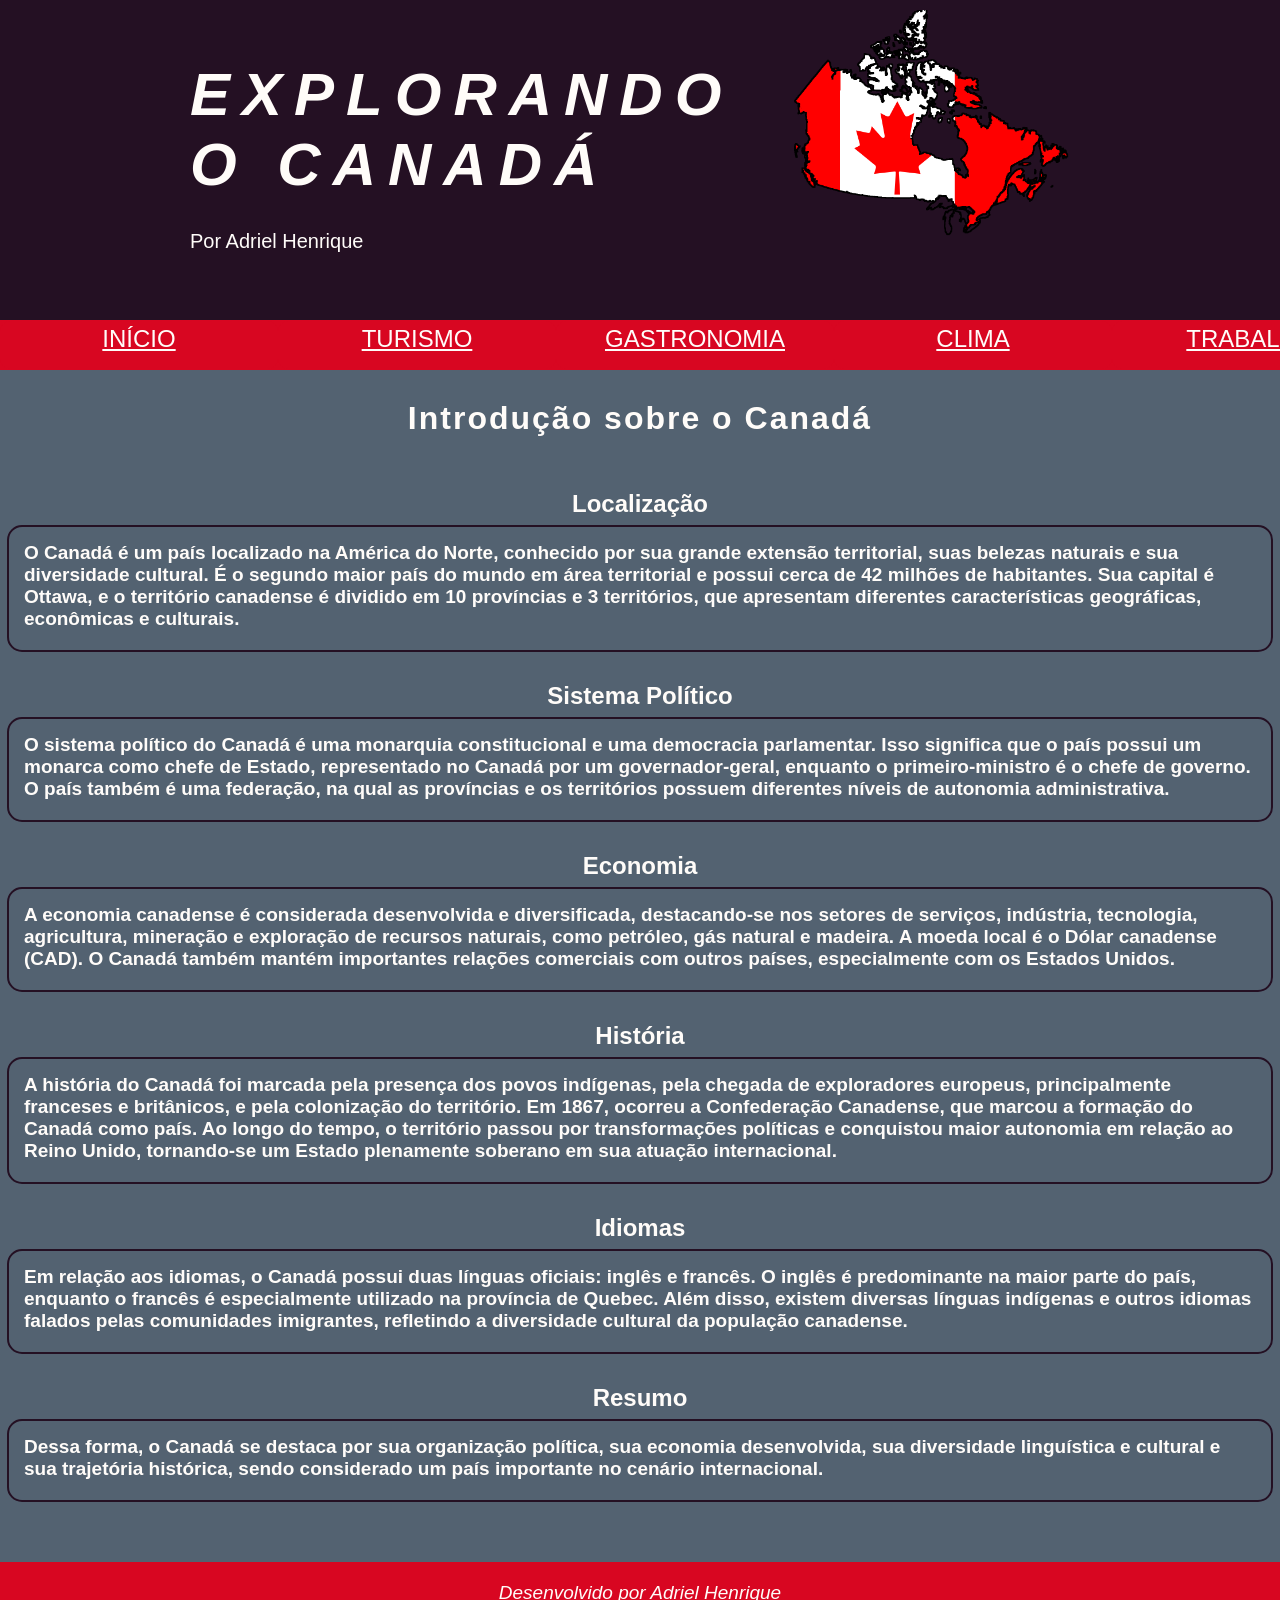
<file: index.html>
<!DOCTYPE html>
<html lang="pt-br">
<head>
    <meta charset="UTF-8">
    <meta http-equiv="X-UA-Compatible" content="IE=edge">
    <meta name="viewport" content="width=device-width, initial-scale=1.0">
    <title>Site do Canadá</title>
    <link rel="stylesheet" href="estilo.css">
</head>
<body>
    <header>
        <div id="topo">
            <h1>Explorando o Canadá</h1>        
            <p>Por Adriel Henrique</p>
            <img src="imagens/Canada_contour-flag.png" alt="Country of Canada" width="280">
            
        </div>     
        <div id="menu">
            <nav>
            <ul>
                <li><a href="index.html">Início</a></li>
                <li><a href="turismo.html">Turismo</a></li>
                <li><a href="gastronomia.html">Gastronomia</a></li>
                <li><a href="clima.html">Clima</a></li>
                <li><a href="trabalho.html">Trabalho</a></li>
            </ul>
            </nav>  
        </div>
    </header>
    <main>
        <h2>Introdução sobre o Canadá</h2>
        <div id="conteudo-home">
            <h3>Localização</h3>
            <div class="textual">
                <p>O Canadá é um país localizado na América do Norte, conhecido por sua grande extensão territorial, suas belezas naturais e sua diversidade cultural. É o segundo maior país do mundo em área territorial e possui cerca de 42 milhões de habitantes. Sua capital é Ottawa, e o território canadense é dividido em 10 províncias e 3 territórios, que apresentam diferentes características geográficas, econômicas e culturais.</p>
            </div>
            <h3>Sistema Político</h3>
            <div class="textual">
                <p>O sistema político do Canadá é uma monarquia constitucional e uma democracia parlamentar. Isso significa que o país possui um monarca como chefe de Estado, representado no Canadá por um governador-geral, enquanto o primeiro-ministro é o chefe de governo. O país também é uma federação, na qual as províncias e os territórios possuem diferentes níveis de autonomia administrativa.</p>
            </div>
            <h3>Economia</h3>
            <div class="textual">
                <p>A economia canadense é considerada desenvolvida e diversificada, destacando-se nos setores de serviços, indústria, tecnologia, agricultura, mineração e exploração de recursos naturais, como petróleo, gás natural e madeira. A moeda local é o Dólar canadense (CAD). O Canadá também mantém importantes relações comerciais com outros países, especialmente com os Estados Unidos.</p>
            </div>
            <h3>História</h3>
            <div class="textual">
                <p>A história do Canadá foi marcada pela presença dos povos indígenas, pela chegada de exploradores europeus, principalmente franceses e britânicos, e pela colonização do território. Em 1867, ocorreu a Confederação Canadense, que marcou a formação do Canadá como país. Ao longo do tempo, o território passou por transformações políticas e conquistou maior autonomia em relação ao Reino Unido, tornando-se um Estado plenamente soberano em sua atuação internacional.</p>
            </div>
            <h3>Idiomas</h3>
            <div class="textual">
                <p>Em relação aos idiomas, o Canadá possui duas línguas oficiais: inglês e francês. O inglês é predominante na maior parte do país, enquanto o francês é especialmente utilizado na província de Quebec. Além disso, existem diversas línguas indígenas e outros idiomas falados pelas comunidades imigrantes, refletindo a diversidade cultural da população canadense.</p>
            </div>
            <h3>Resumo</h3>
            <div class="textual">
                <p>Dessa forma, o Canadá se destaca por sua organização política, sua economia desenvolvida, sua diversidade linguística e cultural e sua trajetória histórica, sendo considerado um país importante no cenário internacional.</p>
            </div>
        </div>               
    </main>
    <footer>
        <p>Desenvolvido por Adriel Henrique</p>
    </footer>     
</body>
</html>
</file>
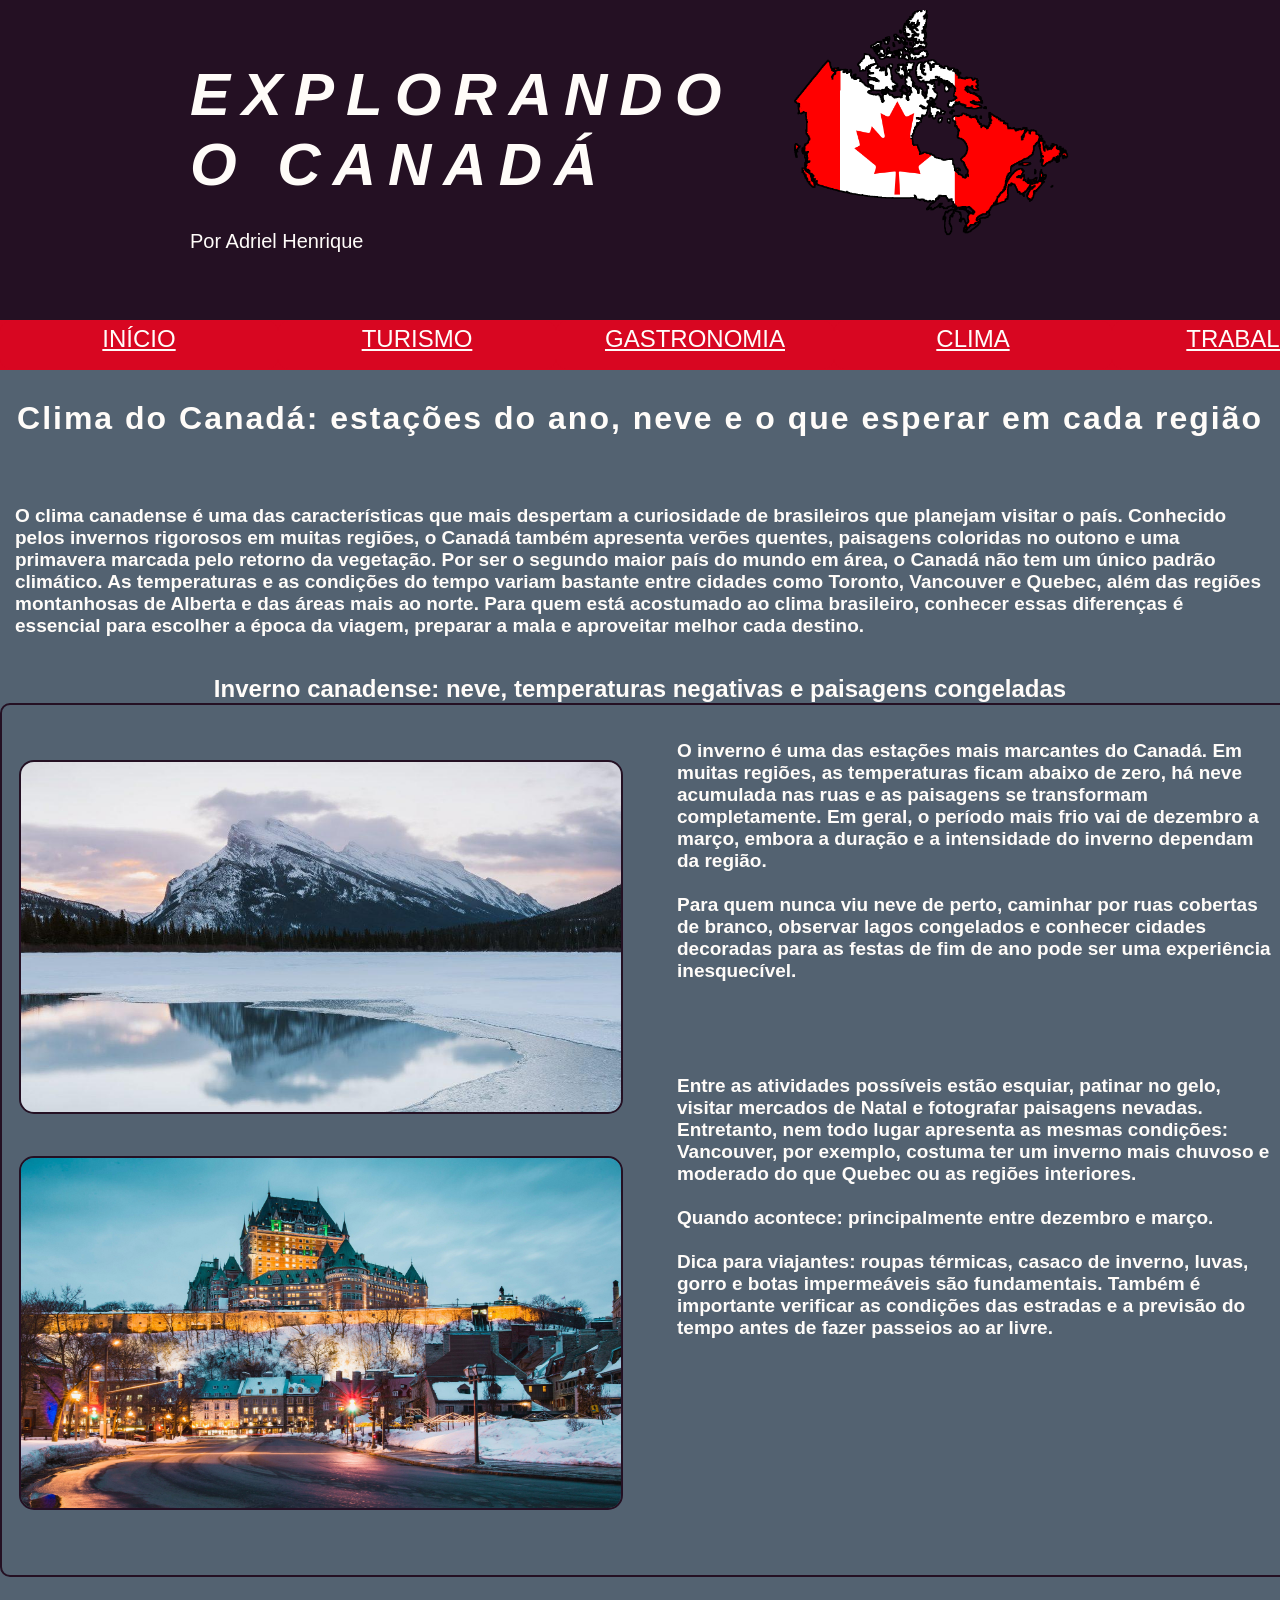
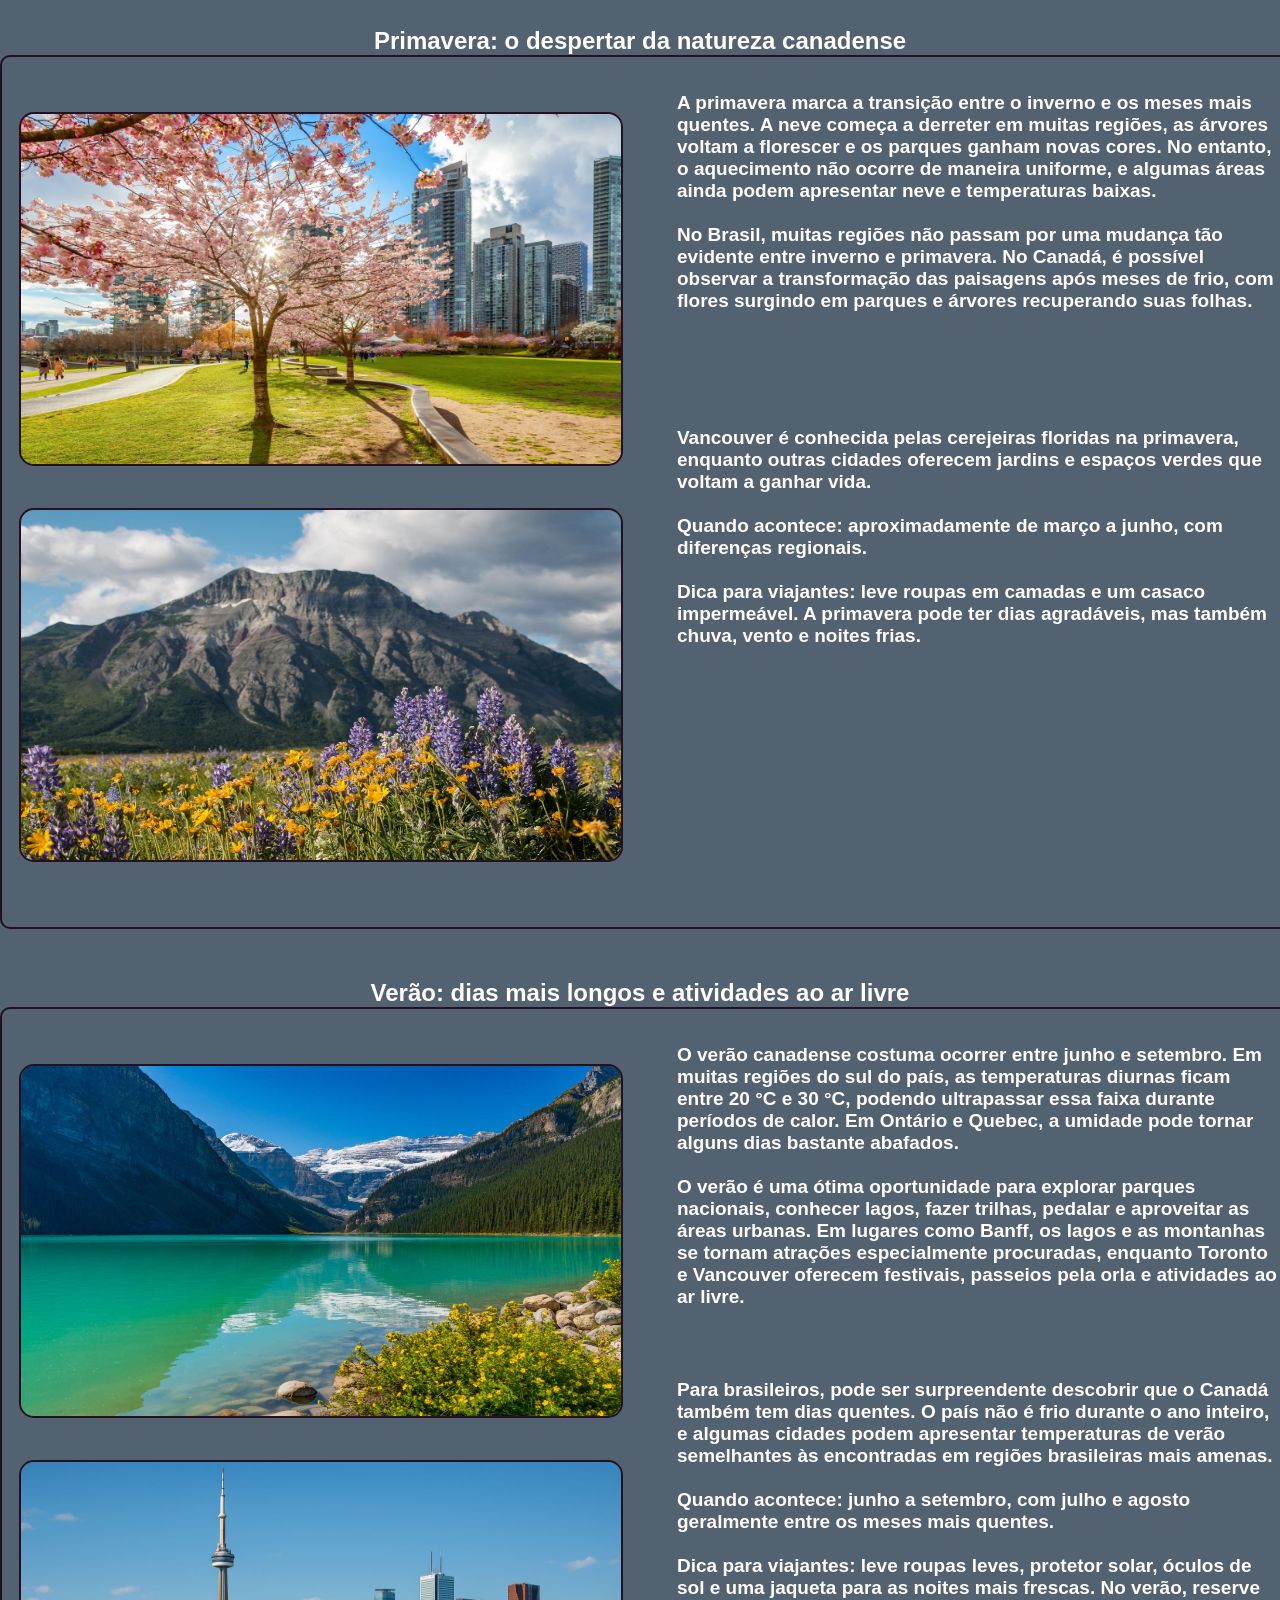
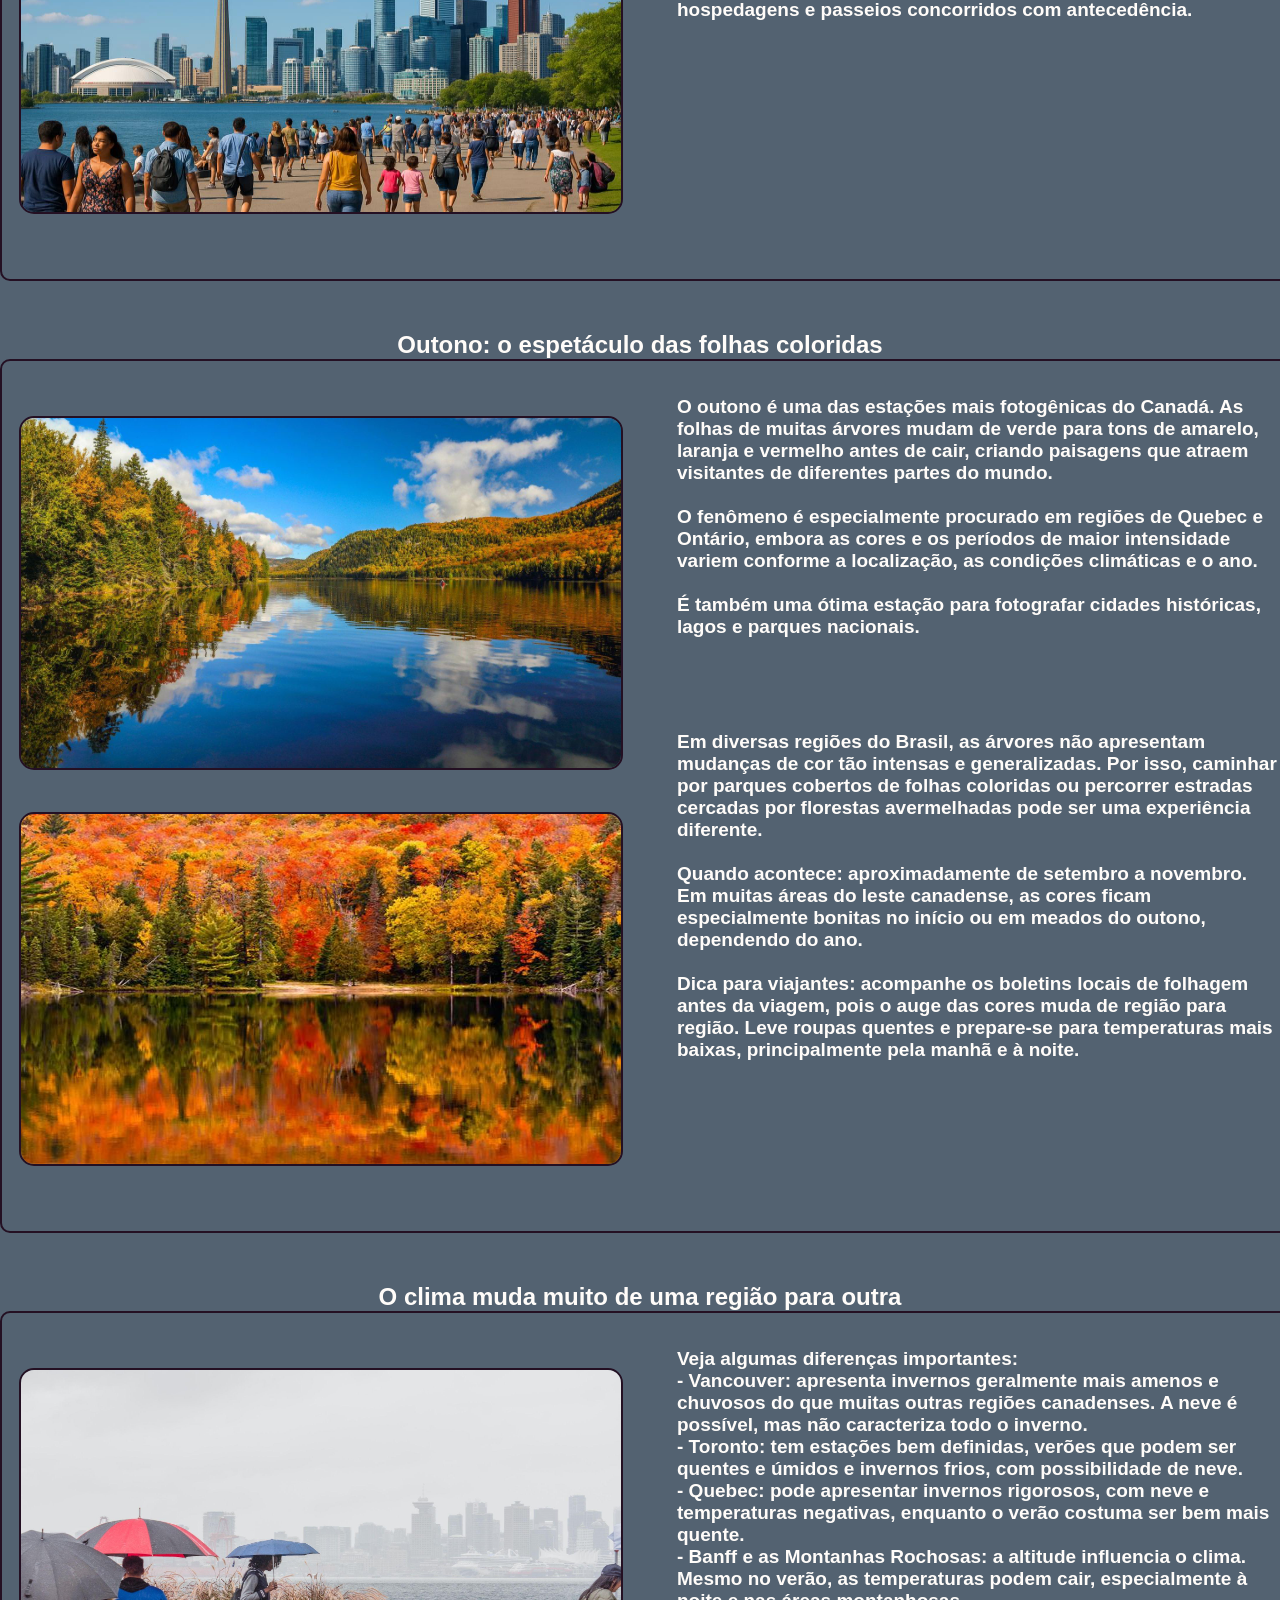
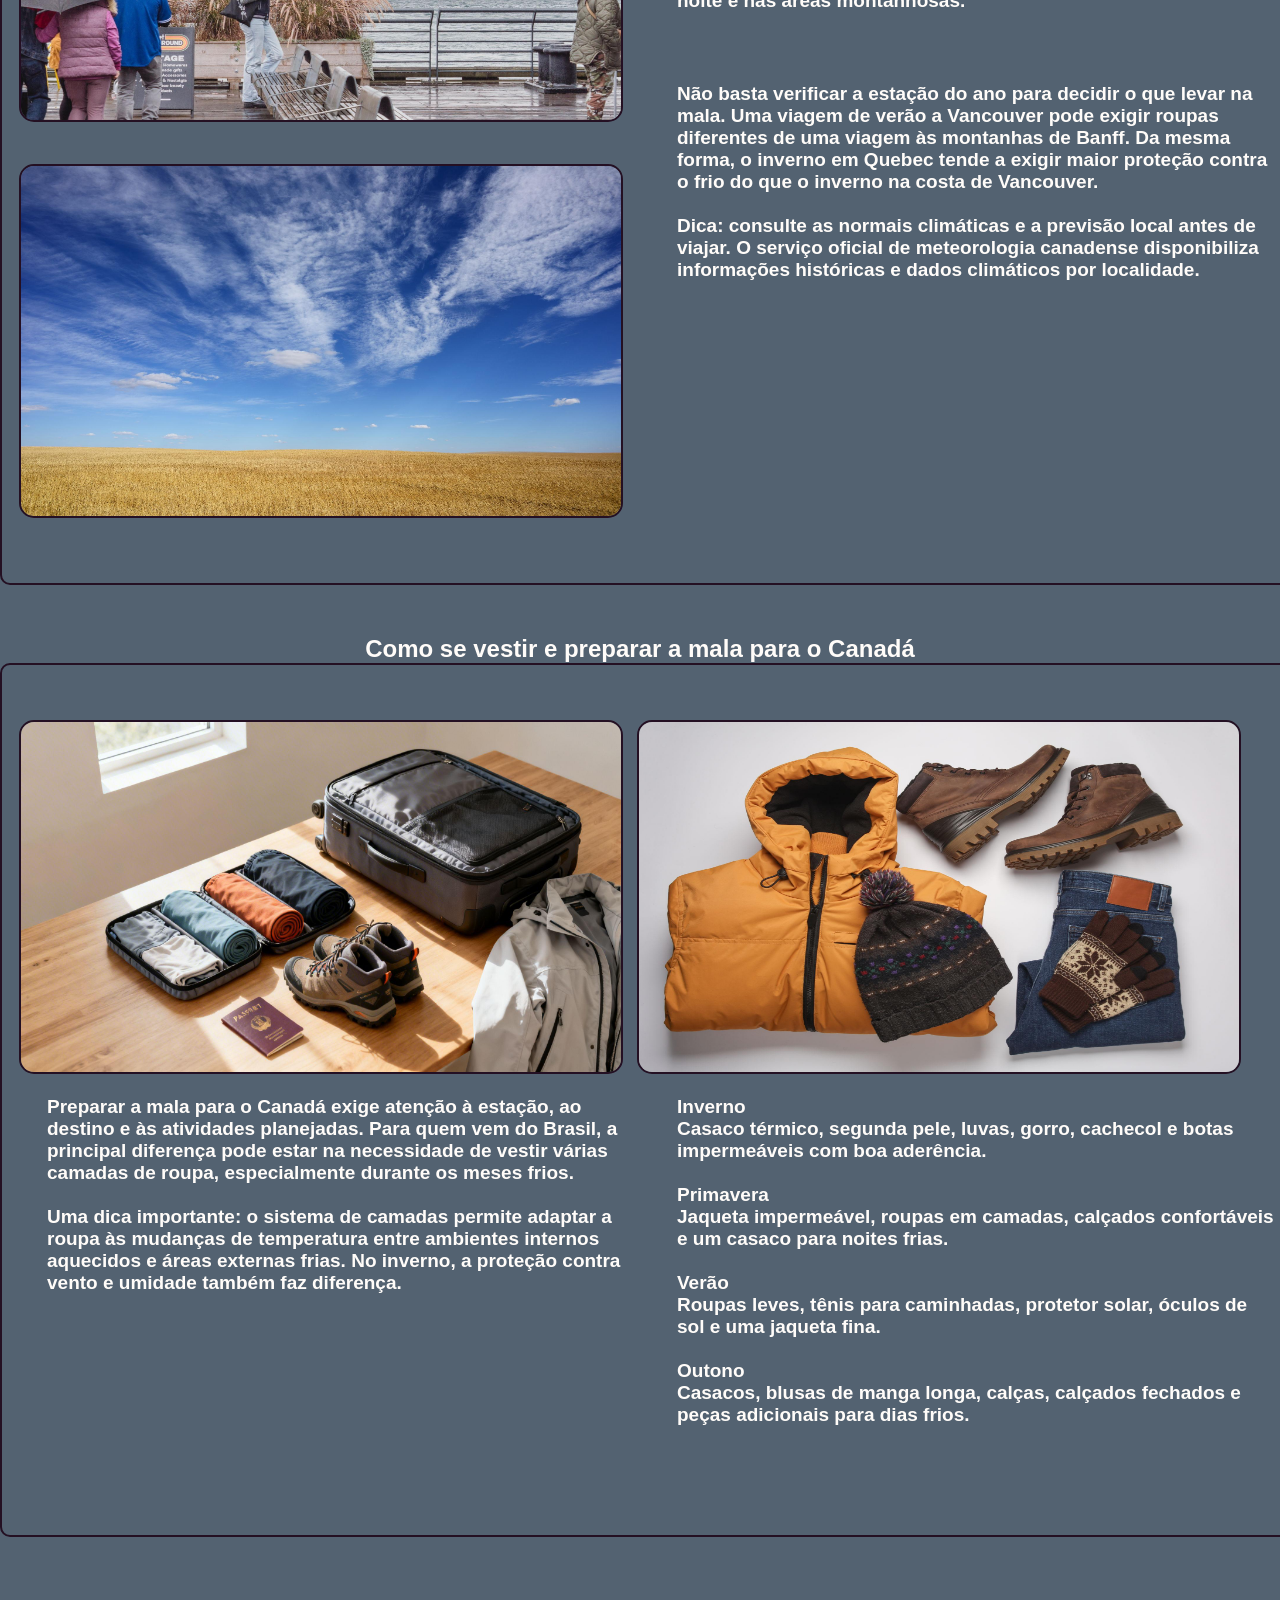
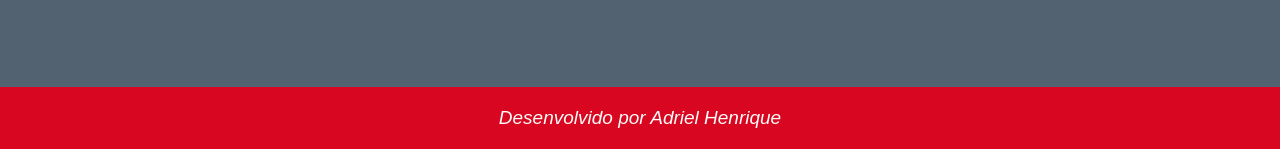
<file: clima.html>
<!DOCTYPE html>
<html lang="pt-br">
<head>
    <meta charset="UTF-8">
    <meta http-equiv="X-UA-Compatible" content="IE=edge">
    <meta name="viewport" content="width=device-width, initial-scale=1.0">
    <title>Site do Canadá</title>
    <link rel="stylesheet" href="estilo.css">
</head>
<body>
    <header>
        <div id="topo">
            <h1>Explorando o Canadá</h1>        
            <p>Por Adriel Henrique</p>
            <img src="imagens/Canada_contour-flag.png" alt="Country of Canada" width="280">
            
        </div>     
        <div id="menu">
            <nav>
            <ul>
                <li><a href="index.html">Início</a></li>
                <li><a href="turismo.html">Turismo</a></li>
                <li><a href="gastronomia.html">Gastronomia</a></li>
                <li><a href="clima.html">Clima</a></li>
                <li><a href="trabalho.html">Trabalho</a></li>
            </ul>
            </nav>
        </div>
    </header>
    <main>
        <h2>Clima do Canadá: estações do ano, neve e o que esperar em cada região</h2>
        <div id="conteudo-home">
            <p>O clima canadense é uma das características que mais despertam a curiosidade de brasileiros que planejam visitar o país. Conhecido pelos invernos rigorosos em muitas regiões, o Canadá também apresenta verões quentes, paisagens coloridas no outono e uma primavera marcada pelo retorno da vegetação.
            Por ser o segundo maior país do mundo em área, o Canadá não tem um único padrão climático. As temperaturas e as condições do tempo variam bastante entre cidades como Toronto, Vancouver e Quebec, além das regiões montanhosas de Alberta e das áreas mais ao norte.
            Para quem está acostumado ao clima brasileiro, conhecer essas diferenças é essencial para escolher a época da viagem, preparar a mala e aproveitar melhor cada destino.</p>
            <br>
            <h3>Inverno canadense: neve, temperaturas negativas e paisagens congeladas</h3>
            <div class="foto">
                <img src="imagens/winter01.jpeg" alt="inverno">
                <p>O inverno é uma das estações mais marcantes do Canadá. Em muitas regiões, as temperaturas ficam abaixo de zero, há neve acumulada nas ruas e as paisagens se transformam completamente. Em geral, o período mais frio vai de dezembro a março, embora a duração e a intensidade do inverno dependam da região.
                    <br><br>Para quem nunca viu neve de perto, caminhar por ruas cobertas de branco, observar lagos congelados e conhecer cidades decoradas para as festas de fim de ano pode ser uma experiência inesquecível.</p>
                <p>Entre as atividades possíveis estão esquiar, patinar no gelo, visitar mercados de Natal e fotografar paisagens nevadas. Entretanto, nem todo lugar apresenta as mesmas condições: Vancouver, por exemplo, costuma ter um inverno mais chuvoso e moderado do que Quebec ou as regiões interiores.
                    <br><br>Quando acontece: principalmente entre dezembro e março.
                    <br><br>Dica para viajantes: roupas térmicas, casaco de inverno, luvas, gorro e botas impermeáveis são fundamentais. Também é importante verificar as condições das estradas e a previsão do tempo antes de fazer passeios ao ar livre.</p>
                <img src="imagens/winter02.jpeg" alt="inverno">
            </div>
            <h3>Primavera: o despertar da natureza canadense</h3>
            <div class="foto">
                <img src="imagens/spring01.jpeg" alt="primavera">
                <p>A primavera marca a transição entre o inverno e os meses mais quentes. A neve começa a derreter em muitas regiões, as árvores voltam a florescer e os parques ganham novas cores. No entanto, o aquecimento não ocorre de maneira uniforme, e algumas áreas ainda podem apresentar neve e temperaturas baixas.
                    <br><br>No Brasil, muitas regiões não passam por uma mudança tão evidente entre inverno e primavera. No Canadá, é possível observar a transformação das paisagens após meses de frio, com flores surgindo em parques e árvores recuperando suas folhas.</p>
                <p>Vancouver é conhecida pelas cerejeiras floridas na primavera, enquanto outras cidades oferecem jardins e espaços verdes que voltam a ganhar vida.
                    <br><br>Quando acontece: aproximadamente de março a junho, com diferenças regionais.
                    <br><br>Dica para viajantes: leve roupas em camadas e um casaco impermeável. A primavera pode ter dias agradáveis, mas também chuva, vento e noites frias.</p>
                <img src="imagens/spring02.jpeg" alt="primavera">
            </div>
            <h3>Verão: dias mais longos e atividades ao ar livre</h3>
            <div class="foto">
                <img src="imagens/summer01.jpeg" alt="verão">
                <p>O verão canadense costuma ocorrer entre junho e setembro. Em muitas regiões do sul do país, as temperaturas diurnas ficam entre 20 °C e 30 °C, podendo ultrapassar essa faixa durante períodos de calor. Em Ontário e Quebec, a umidade pode tornar alguns dias bastante abafados.
                    <br><br>O verão é uma ótima oportunidade para explorar parques nacionais, conhecer lagos, fazer trilhas, pedalar e aproveitar as áreas urbanas. Em lugares como Banff, os lagos e as montanhas se tornam atrações especialmente procuradas, enquanto Toronto e Vancouver oferecem festivais, passeios pela orla e atividades ao ar livre.</p>
                <p>Para brasileiros, pode ser surpreendente descobrir que o Canadá também tem dias quentes. O país não é frio durante o ano inteiro, e algumas cidades podem apresentar temperaturas de verão semelhantes às encontradas em regiões brasileiras mais amenas.
                    <br><br>Quando acontece: junho a setembro, com julho e agosto geralmente entre os meses mais quentes.
                    <br><br>Dica para viajantes: leve roupas leves, protetor solar, óculos de sol e uma jaqueta para as noites mais frescas. No verão, reserve hospedagens e passeios concorridos com antecedência.</p>
                <img src="imagens/summer02.jpeg" alt="verão">
            </div>
            <h3>Outono: o espetáculo das folhas coloridas</h3>
            <div class="foto">
                <img src="imagens/outon01.jpeg" alt="outono">
                <p>O outono é uma das estações mais fotogênicas do Canadá. As folhas de muitas árvores mudam de verde para tons de amarelo, laranja e vermelho antes de cair, criando paisagens que atraem visitantes de diferentes partes do mundo.
                    <br><br>O fenômeno é especialmente procurado em regiões de Quebec e Ontário, embora as cores e os períodos de maior intensidade variem conforme a localização, as condições climáticas e o ano.
                    <br><br>É também uma ótima estação para fotografar cidades históricas, lagos e parques nacionais.</p>
                <p>Em diversas regiões do Brasil, as árvores não apresentam mudanças de cor tão intensas e generalizadas. Por isso, caminhar por parques cobertos de folhas coloridas ou percorrer estradas cercadas por florestas avermelhadas pode ser uma experiência diferente.
                    <br><br>Quando acontece: aproximadamente de setembro a novembro. Em muitas áreas do leste canadense, as cores ficam especialmente bonitas no início ou em meados do outono, dependendo do ano.
                    <br><br>Dica para viajantes: acompanhe os boletins locais de folhagem antes da viagem, pois o auge das cores muda de região para região. Leve roupas quentes e prepare-se para temperaturas mais baixas, principalmente pela manhã e à noite.</p>
                <img src="imagens/outon02.jpeg" alt="outono">
            </div>
            <h3>O clima muda muito de uma região para outra</h3>
            <div class="foto">
                <img src="imagens/rain.jpeg" alt="Roupas">
                <p>Veja algumas diferenças importantes:
                    <br>
                    - Vancouver: apresenta invernos geralmente mais amenos e chuvosos do que muitas outras regiões canadenses. A neve é possível, mas não caracteriza todo o inverno.
                    <br>
                    - Toronto: tem estações bem definidas, verões que podem ser quentes e úmidos e invernos frios, com possibilidade de neve.
                    <br>
                    - Quebec: pode apresentar invernos rigorosos, com neve e temperaturas negativas, enquanto o verão costuma ser bem mais quente.
                    <br>
                    - Banff e as Montanhas Rochosas: a altitude influencia o clima. Mesmo no verão, as temperaturas podem cair, especialmente à noite e nas áreas montanhosas.</p>
                <p>Não basta verificar a estação do ano para decidir o que levar na mala. Uma viagem de verão a Vancouver pode exigir roupas diferentes de uma viagem às montanhas de Banff. Da mesma forma, o inverno em Quebec tende a exigir maior proteção contra o frio do que o inverno na costa de Vancouver.
                    <br><br>Dica: consulte as normais climáticas e a previsão local antes de viajar. O serviço oficial de meteorologia canadense disponibiliza informações históricas e dados climáticos por localidade.</p>
                <img src="imagens/sunny.jpeg" alt="Roupas">
            </div>
            <h3>Como se vestir e preparar a mala para o Canadá</h3>
            <div class="foto">
                <img src="imagens/clothes01.jpeg" alt="Niagara Falls">
                <img src="imagens/clothes02.jpeg" alt="Sunset Niagara Falls">
                <p>Inverno<br>Casaco térmico, segunda pele, luvas, gorro, cachecol e botas impermeáveis com boa aderência.
                    <br><br>Primavera<br>Jaqueta impermeável, roupas em camadas, calçados confortáveis e um casaco para noites frias.
                    <br><br>Verão<br>Roupas leves, tênis para caminhadas, protetor solar, óculos de sol e uma jaqueta fina.
                    <br><br>Outono<br>Casacos, blusas de manga longa, calças, calçados fechados e peças adicionais para dias frios.</p>
                    <p>Preparar a mala para o Canadá exige atenção à estação, ao destino e às atividades planejadas. Para quem vem do Brasil, a principal diferença pode estar na necessidade de vestir várias camadas de roupa, especialmente durante os meses frios.<br><br>Uma dica importante: o sistema de camadas permite adaptar a roupa às mudanças de temperatura entre ambientes internos aquecidos e áreas externas frias. No inverno, a proteção contra vento e umidade também faz diferença.</p>
            </div>
        </div>               
    </main>
    <footer>
        <p>Desenvolvido por Adriel Henrique</p>
    </footer>     
</body>
</html>
</file>
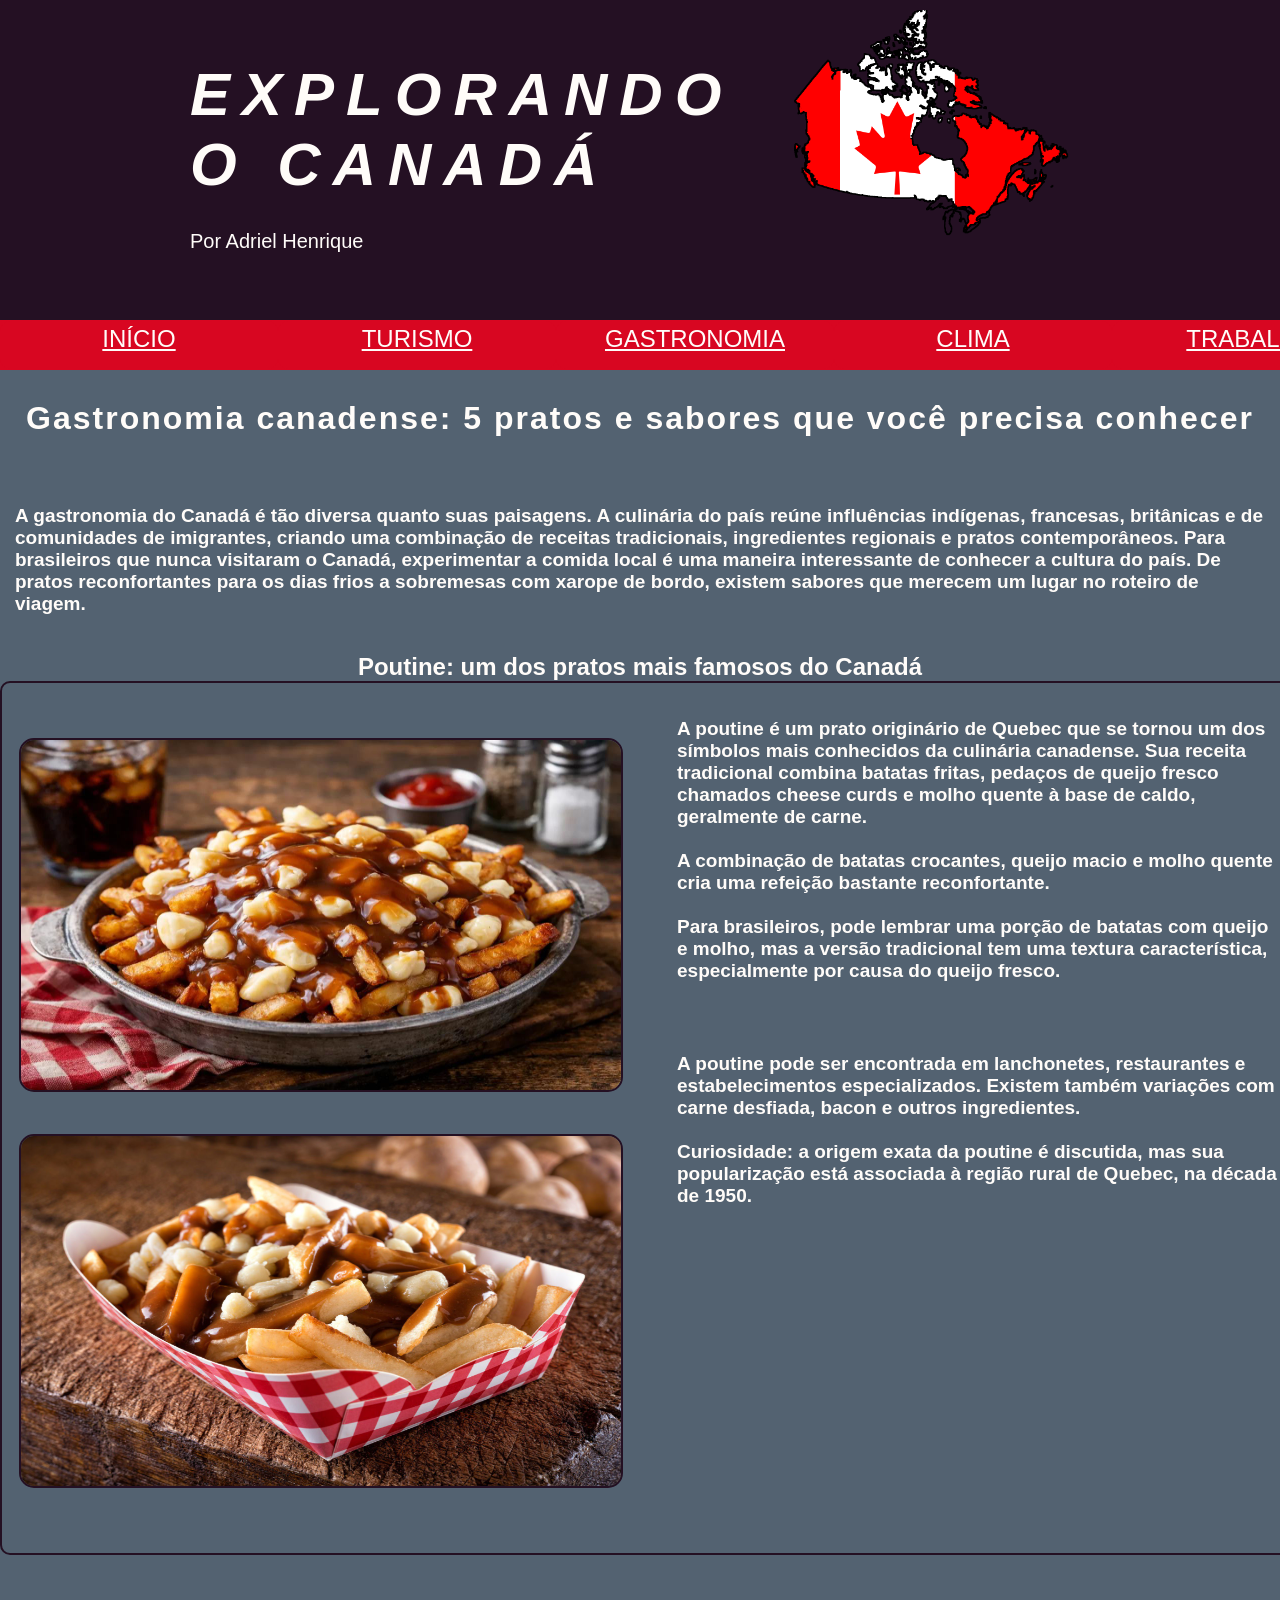
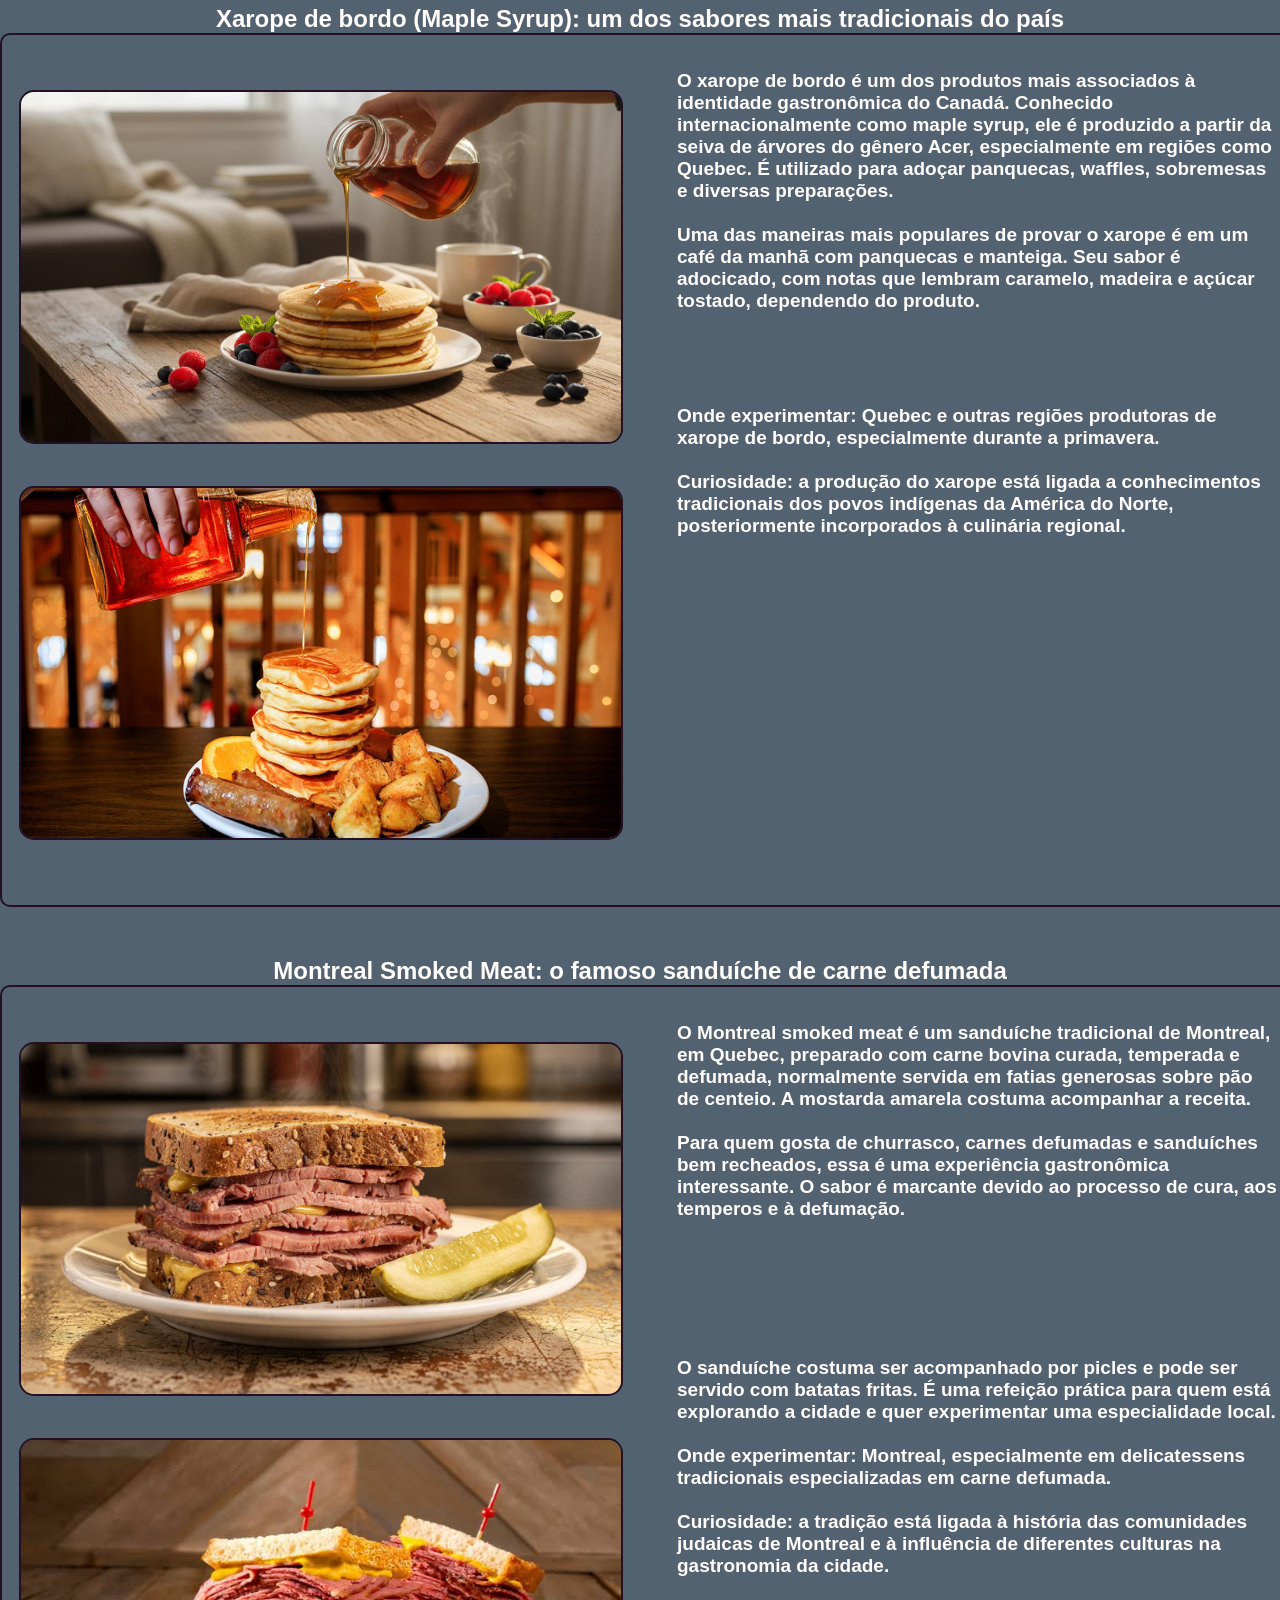
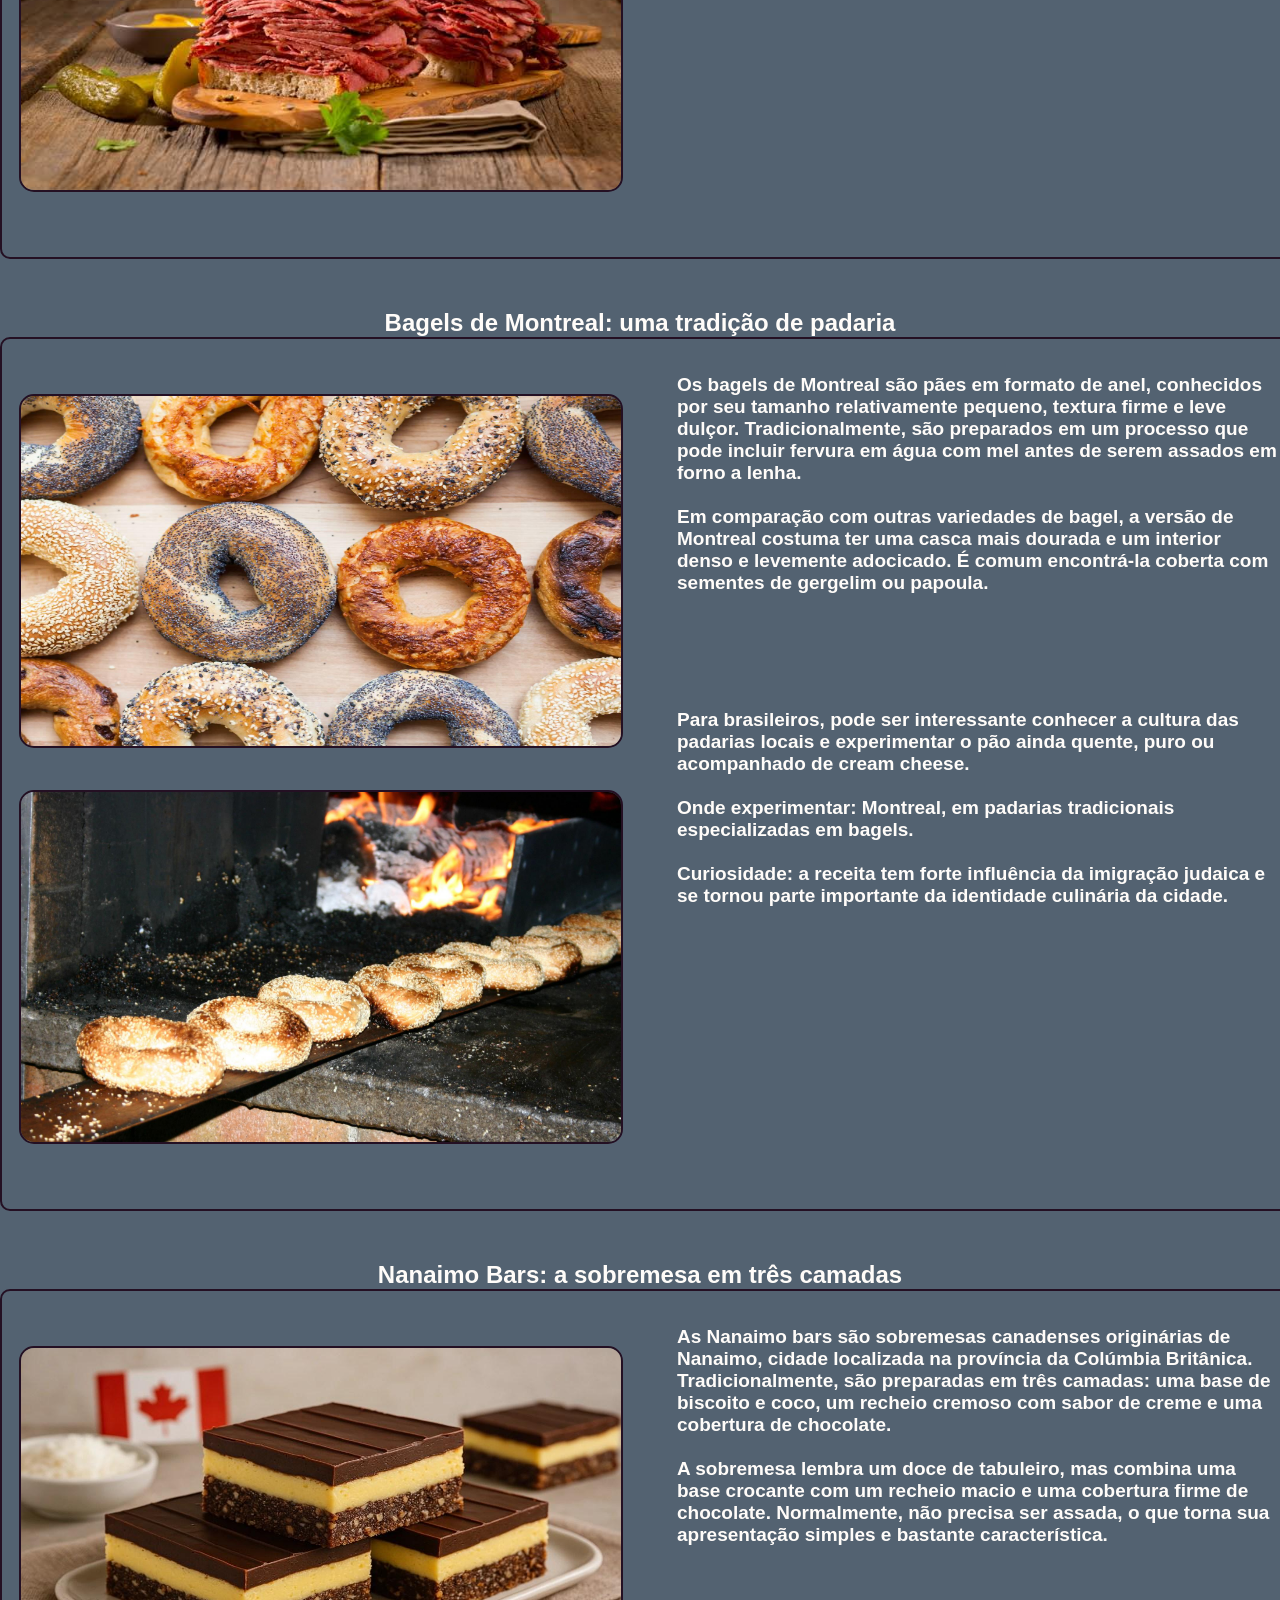
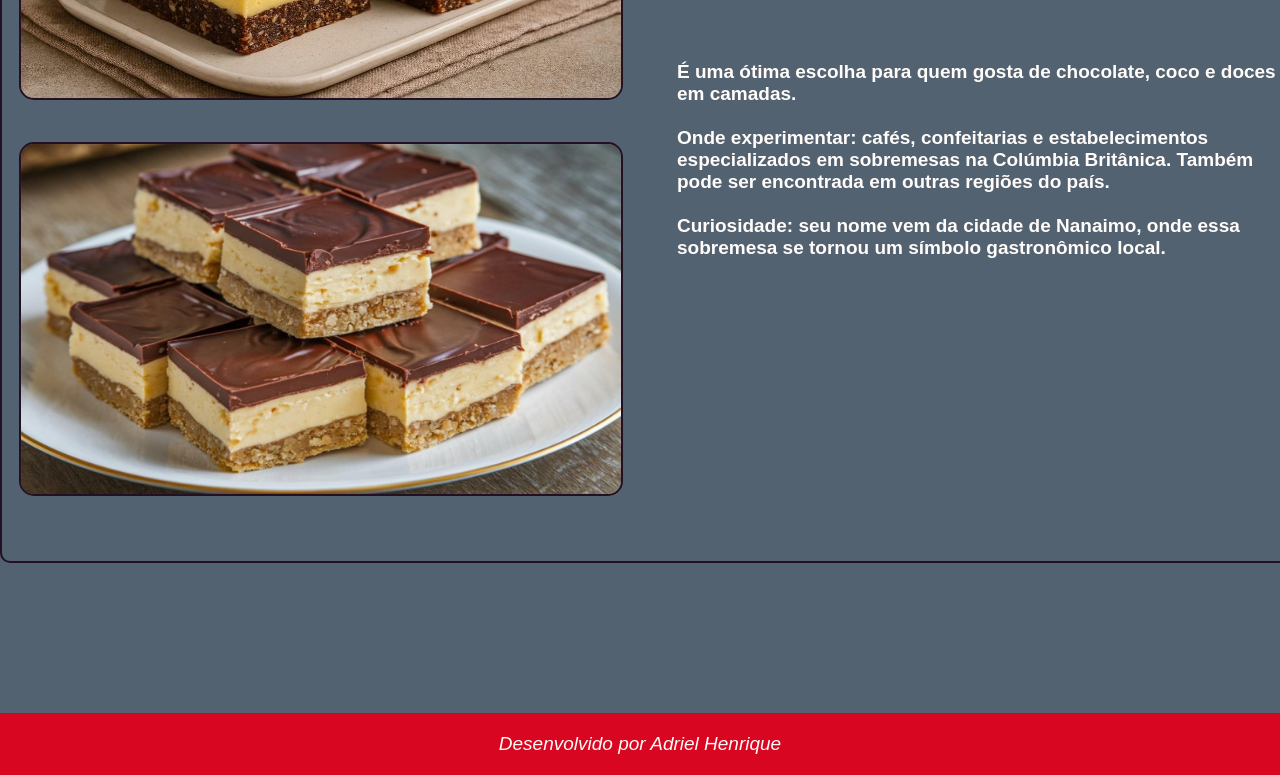
<file: gastronomia.html>
<!DOCTYPE html>
<html lang="pt-br">
<head>
    <meta charset="UTF-8">
    <meta http-equiv="X-UA-Compatible" content="IE=edge">
    <meta name="viewport" content="width=device-width, initial-scale=1.0">
    <title>Site do Canadá</title>
    <link rel="stylesheet" href="estilo.css">
</head>
<body>
    <header>
        <div id="topo">
            <h1>Explorando o Canadá</h1>        
            <p>Por Adriel Henrique</p>
            <img src="imagens/Canada_contour-flag.png" alt="Country of Canada" width="280">
            
        </div>     
        <div id="menu">
            <nav>
            <ul>
                <li><a href="index.html">Início</a></li>
                <li><a href="turismo.html">Turismo</a></li>
                <li><a href="gastronomia.html">Gastronomia</a></li>
                <li><a href="clima.html">Clima</a></li>
                <li><a href="trabalho.html">Trabalho</a></li>
            </ul>
            </nav>
        </div>
    </header>
    <main>
        <h2>Gastronomia canadense: 5 pratos e sabores que você precisa conhecer</h2>
        <div id="conteudo-home">
            <p>A gastronomia do Canadá é tão diversa quanto suas paisagens. A culinária do país reúne influências indígenas, francesas, britânicas e de comunidades de imigrantes, criando uma combinação de receitas tradicionais, ingredientes regionais e pratos contemporâneos.
            Para brasileiros que nunca visitaram o Canadá, experimentar a comida local é uma maneira interessante de conhecer a cultura do país. De pratos reconfortantes para os dias frios a sobremesas com xarope de bordo, existem sabores que merecem um lugar no roteiro de viagem.</p>
            <br>
            <h3>Poutine: um dos pratos mais famosos do Canadá</h3>
            <div class="foto">
                <img src="imagens/poutine01.jpeg" alt="A poutine">
                <p>A poutine é um prato originário de Quebec que se tornou um dos símbolos mais conhecidos da culinária canadense. Sua receita tradicional combina batatas fritas, pedaços de queijo fresco chamados cheese curds e molho quente à base de caldo, geralmente de carne.
                    <br><br>A combinação de batatas crocantes, queijo macio e molho quente cria uma refeição bastante reconfortante.
                    <br><br>Para brasileiros, pode lembrar uma porção de batatas com queijo e molho, mas a versão tradicional tem uma textura característica, especialmente por causa do queijo fresco.</p>
                <p>A poutine pode ser encontrada em lanchonetes, restaurantes e estabelecimentos especializados. Existem também variações com carne desfiada, bacon e outros ingredientes.
                    <br><br>Curiosidade: a origem exata da poutine é discutida, mas sua popularização está associada à região rural de Quebec, na década de 1950.</p>
                <img src="imagens/poutine02.jpeg" alt="A poutine">
            </div>
            <h3>Xarope de bordo (Maple Syrup): um dos sabores mais tradicionais do país</h3>
            <div class="foto">
                <img src="imagens/xarope_bordo01.jpeg" alt="xarope de bordo">
                <p>O xarope de bordo é um dos produtos mais associados à identidade gastronômica do Canadá. Conhecido internacionalmente como maple syrup, ele é produzido a partir da seiva de árvores do gênero Acer, especialmente em regiões como Quebec. É utilizado para adoçar panquecas, waffles, sobremesas e diversas preparações.
                    <br><br>Uma das maneiras mais populares de provar o xarope é em um café da manhã com panquecas e manteiga. Seu sabor é adocicado, com notas que lembram caramelo, madeira e açúcar tostado, dependendo do produto.</p>
                <p>Onde experimentar: Quebec e outras regiões produtoras de xarope de bordo, especialmente durante a primavera.
                    <br><br>Curiosidade: a produção do xarope está ligada a conhecimentos tradicionais dos povos indígenas da América do Norte, posteriormente incorporados à culinária regional.</p>
                <img src="imagens/xarope_bordo02.jpeg" alt="xarope de bordo">
            </div>
            <h3>Montreal Smoked Meat: o famoso sanduíche de carne defumada</h3>
            <div class="foto">
                <img src="imagens/montreal_smoked_meat01.jpeg" alt="Montreal smoked">
                <p>O Montreal smoked meat é um sanduíche tradicional de Montreal, em Quebec, preparado com carne bovina curada, temperada e defumada, normalmente servida em fatias generosas sobre pão de centeio. A mostarda amarela costuma acompanhar a receita.
                    <br><br>Para quem gosta de churrasco, carnes defumadas e sanduíches bem recheados, essa é uma experiência gastronômica interessante. O sabor é marcante devido ao processo de cura, aos temperos e à defumação.</p>
                <p>O sanduíche costuma ser acompanhado por picles e pode ser servido com batatas fritas. É uma refeição prática para quem está explorando a cidade e quer experimentar uma especialidade local.
                    <br><br>Onde experimentar: Montreal, especialmente em delicatessens tradicionais especializadas em carne defumada.
                    <br><br>Curiosidade: a tradição está ligada à história das comunidades judaicas de Montreal e à influência de diferentes culturas na gastronomia da cidade.</p>
                <img src="imagens/montreal_smoked_meat02.jpeg" alt="Montreal smoked">
            </div>
            <h3>Bagels de Montreal: uma tradição de padaria</h3>
            <div class="foto">
                <img src="imagens/bagels_montreal01.jpeg" alt="bagels de Montreal">
                <p>Os bagels de Montreal são pães em formato de anel, conhecidos por seu tamanho relativamente pequeno, textura firme e leve dulçor. Tradicionalmente, são preparados em um processo que pode incluir fervura em água com mel antes de serem assados em forno a lenha.
                    <br><br>Em comparação com outras variedades de bagel, a versão de Montreal costuma ter uma casca mais dourada e um interior denso e levemente adocicado. É comum encontrá-la coberta com sementes de gergelim ou papoula.</p>
                <p>Para brasileiros, pode ser interessante conhecer a cultura das padarias locais e experimentar o pão ainda quente, puro ou acompanhado de cream cheese.
                    <br><br>Onde experimentar: Montreal, em padarias tradicionais especializadas em bagels.
                    <br><br>Curiosidade: a receita tem forte influência da imigração judaica e se tornou parte importante da identidade culinária da cidade.</p>
                <img src="imagens/bagels_montreal02.jpeg" alt="bagels de Montreal">
            </div>
            <h3>Nanaimo Bars: a sobremesa em três camadas</h3>
            <div class="foto">
                <img src="imagens/nanaimo_bars01.jpeg" alt="Nanaimo bars">
                <p>As Nanaimo bars são sobremesas canadenses originárias de Nanaimo, cidade localizada na província da Colúmbia Britânica. Tradicionalmente, são preparadas em três camadas: uma base de biscoito e coco, um recheio cremoso com sabor de creme e uma cobertura de chocolate.
                    <br><br>A sobremesa lembra um doce de tabuleiro, mas combina uma base crocante com um recheio macio e uma cobertura firme de chocolate. Normalmente, não precisa ser assada, o que torna sua apresentação simples e bastante característica.</p>
                <p>É uma ótima escolha para quem gosta de chocolate, coco e doces em camadas.
                    <br><br>Onde experimentar: cafés, confeitarias e estabelecimentos especializados em sobremesas na Colúmbia Britânica. Também pode ser encontrada em outras regiões do país.
                    <br><br>Curiosidade: seu nome vem da cidade de Nanaimo, onde essa sobremesa se tornou um símbolo gastronômico local.</p>
                <img src="imagens/nanaimo_bars02.jpeg" alt="Nanaimo bars">
            </div>
        </div>               
    </main>
    <footer>
        <p>Desenvolvido por Adriel Henrique</p>
    </footer>     
</body>
</html>
</file>
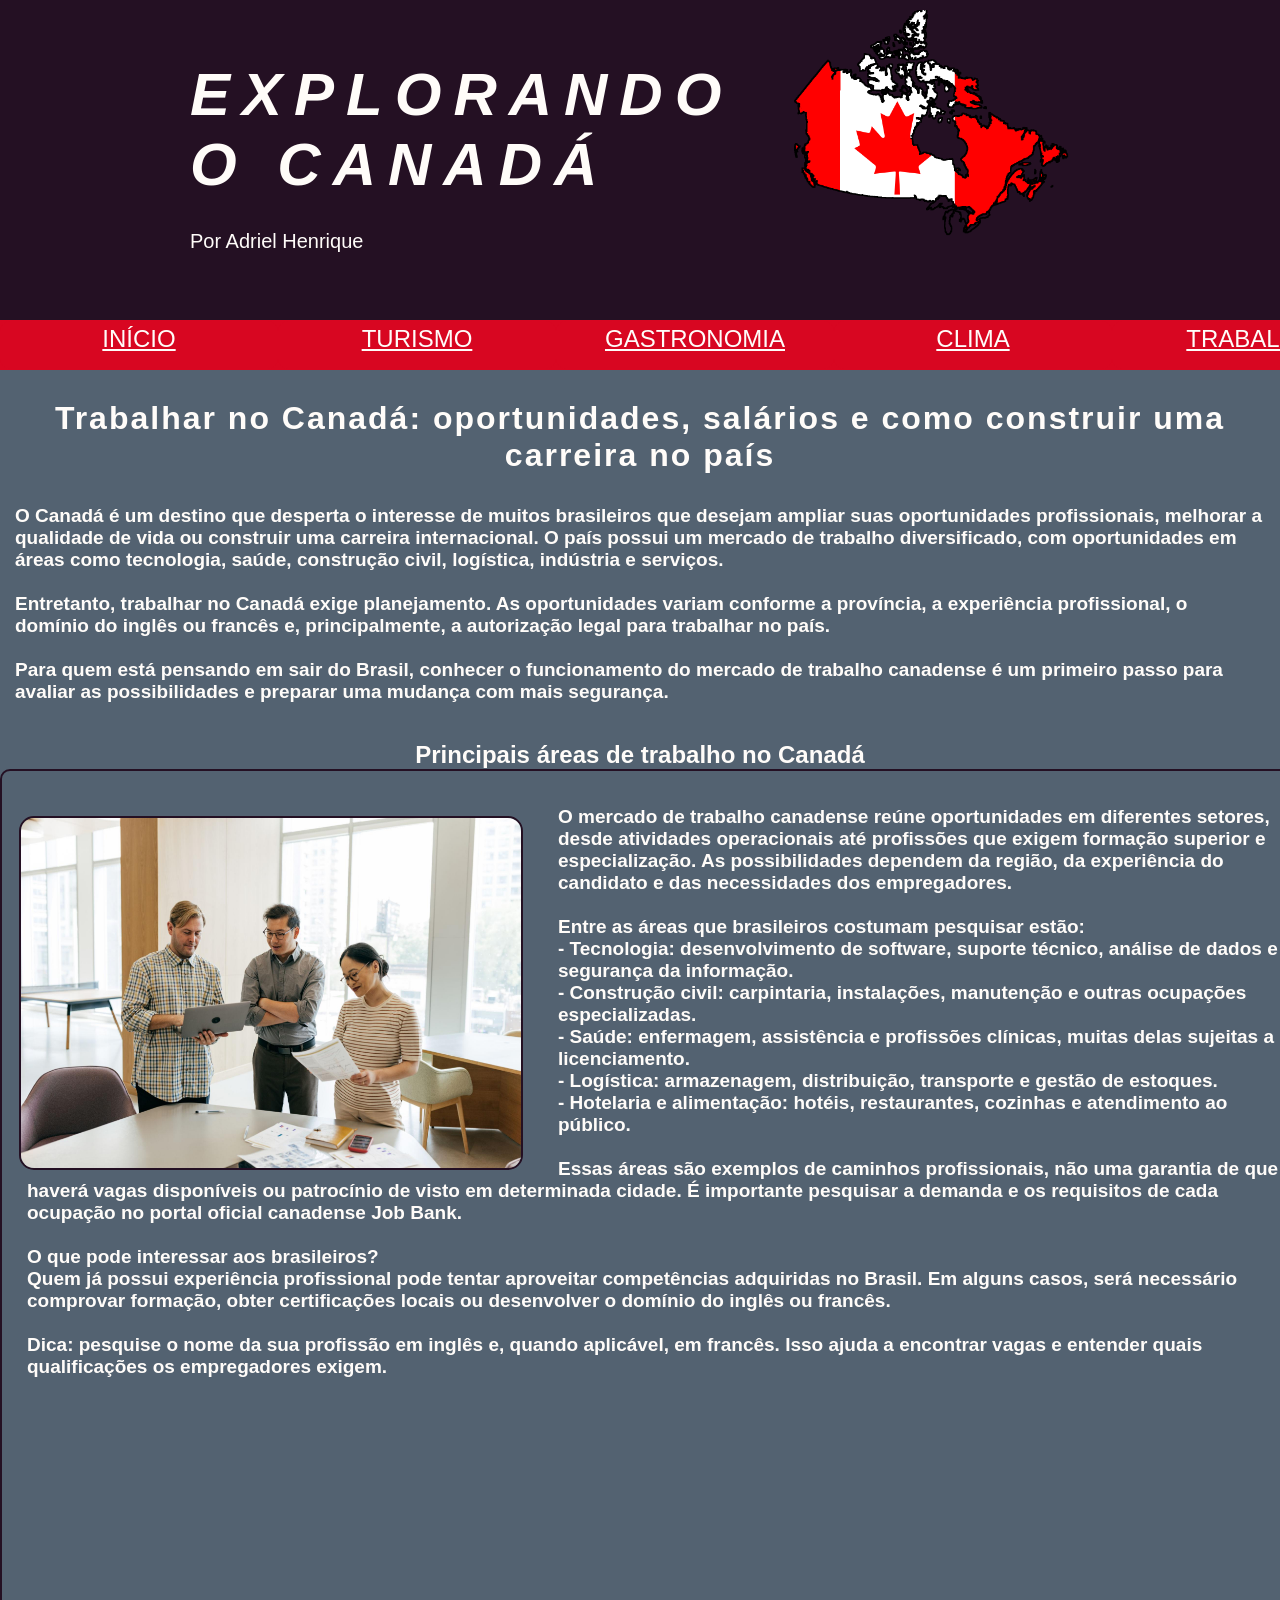
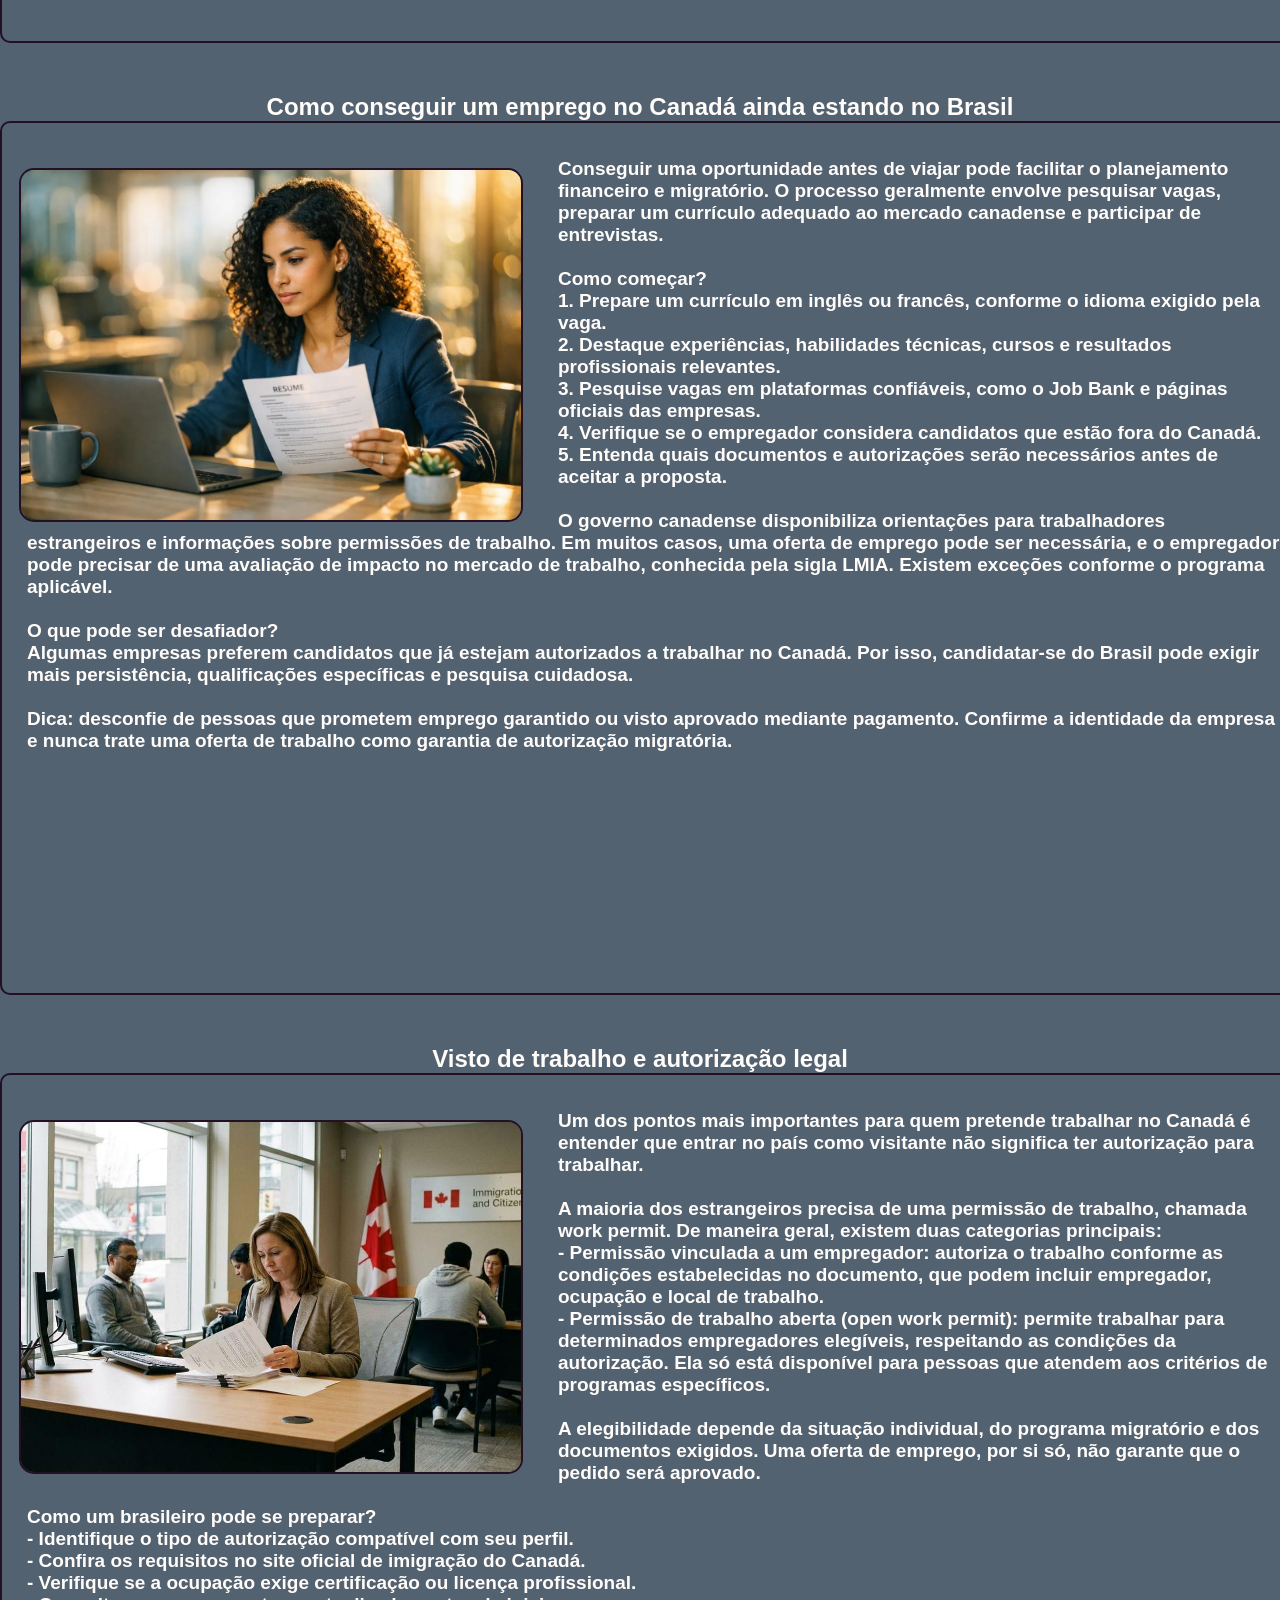
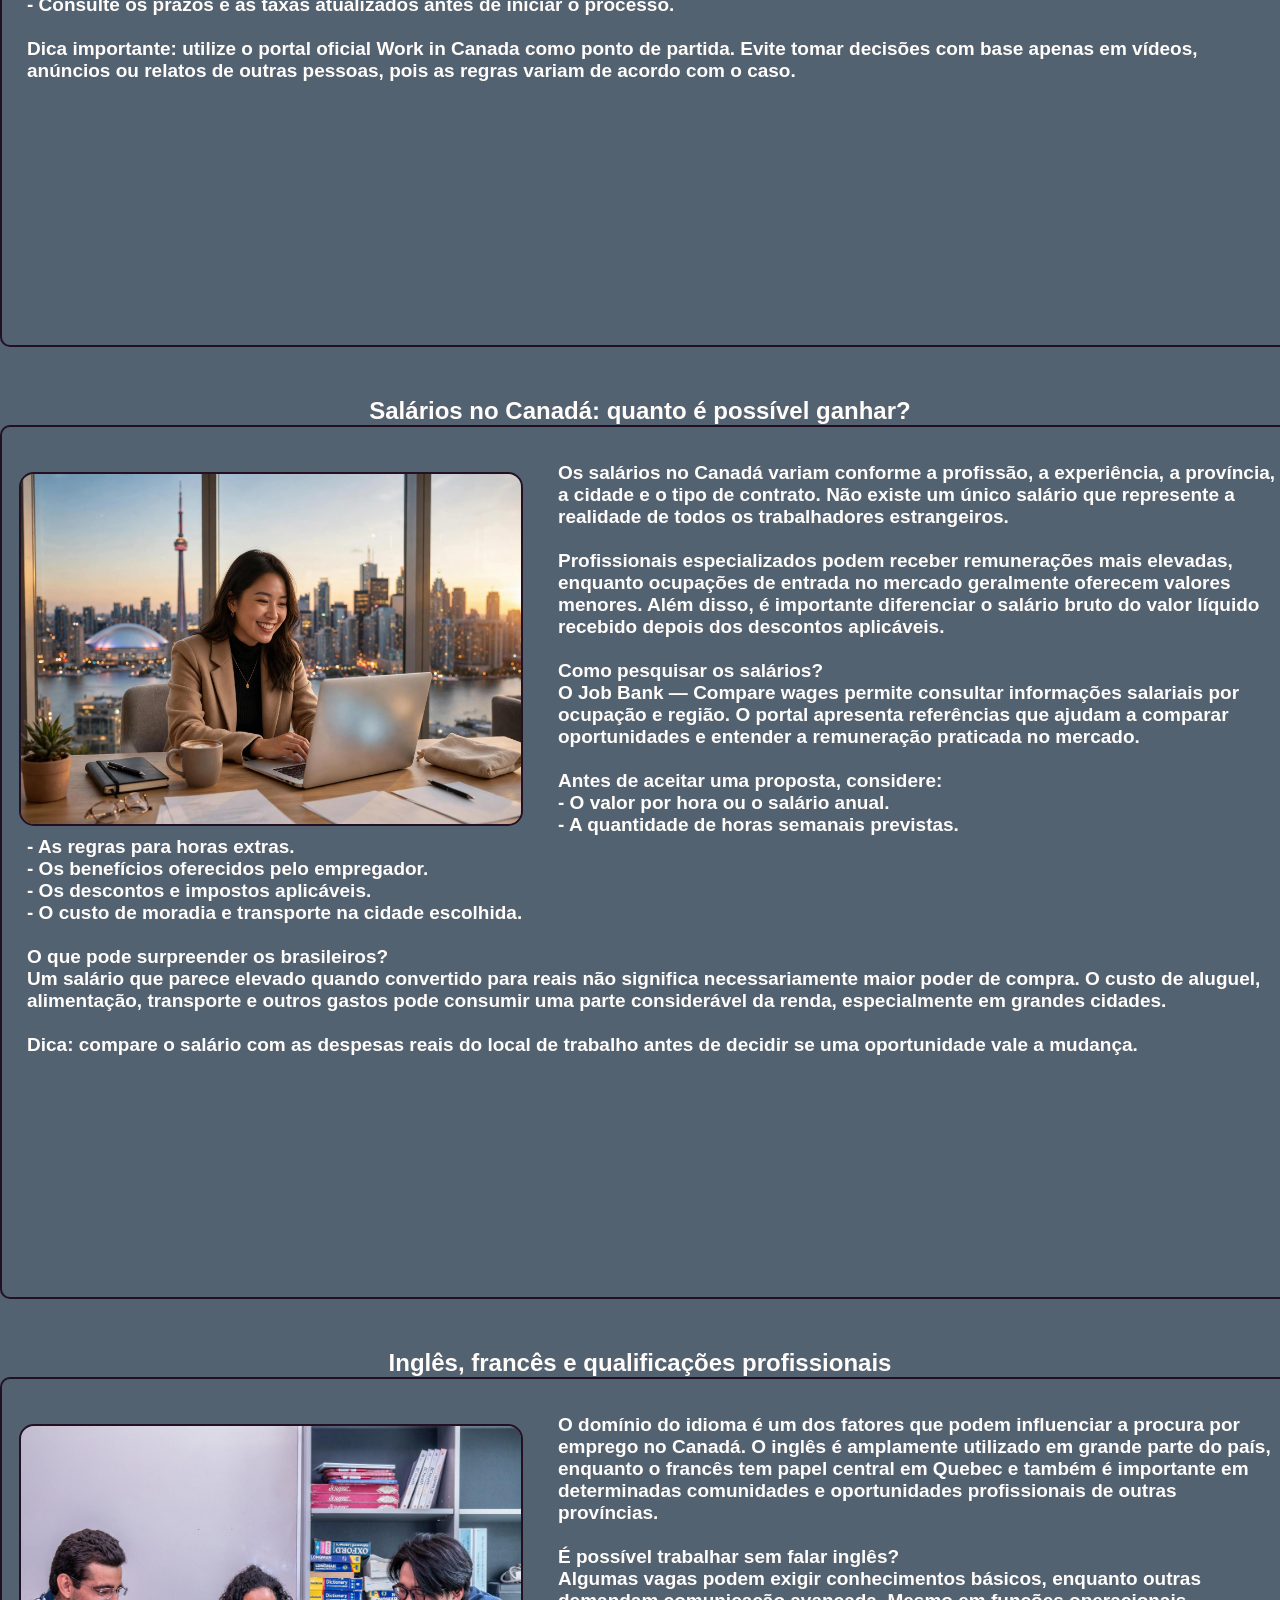
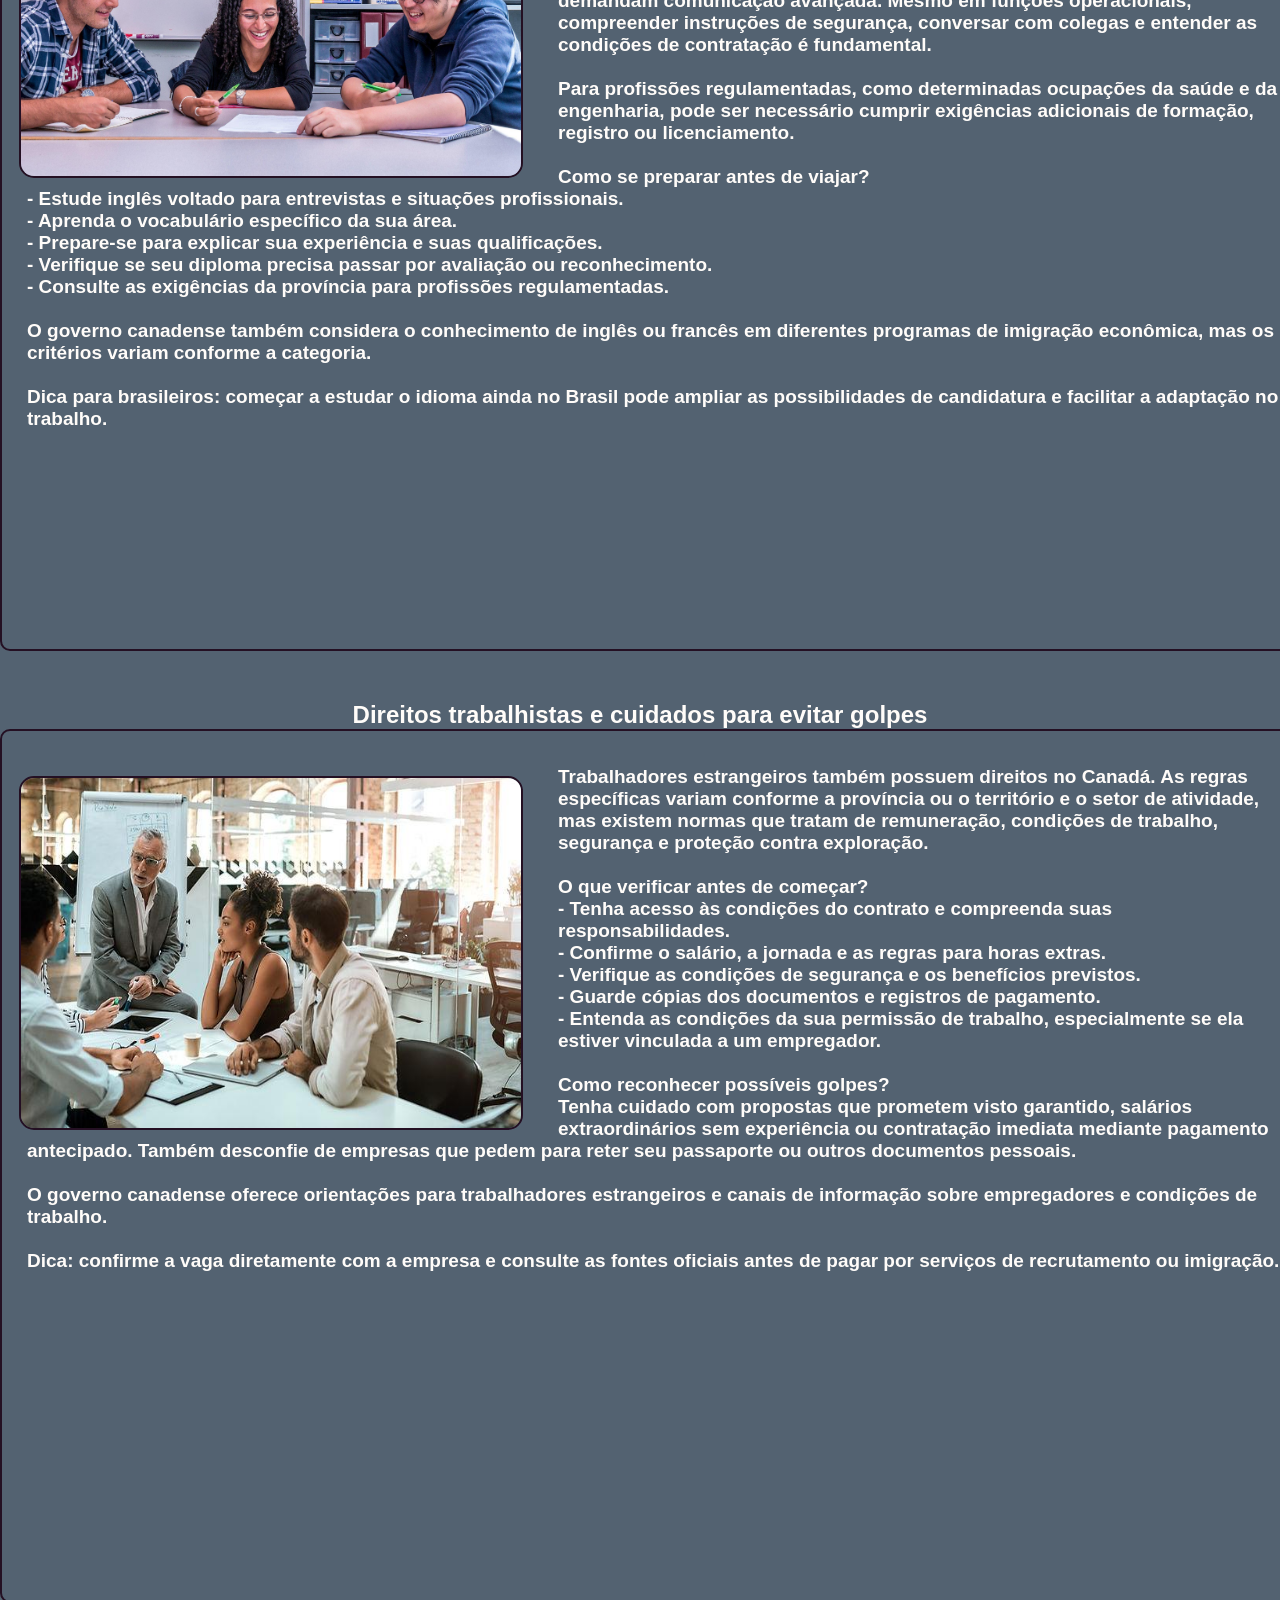
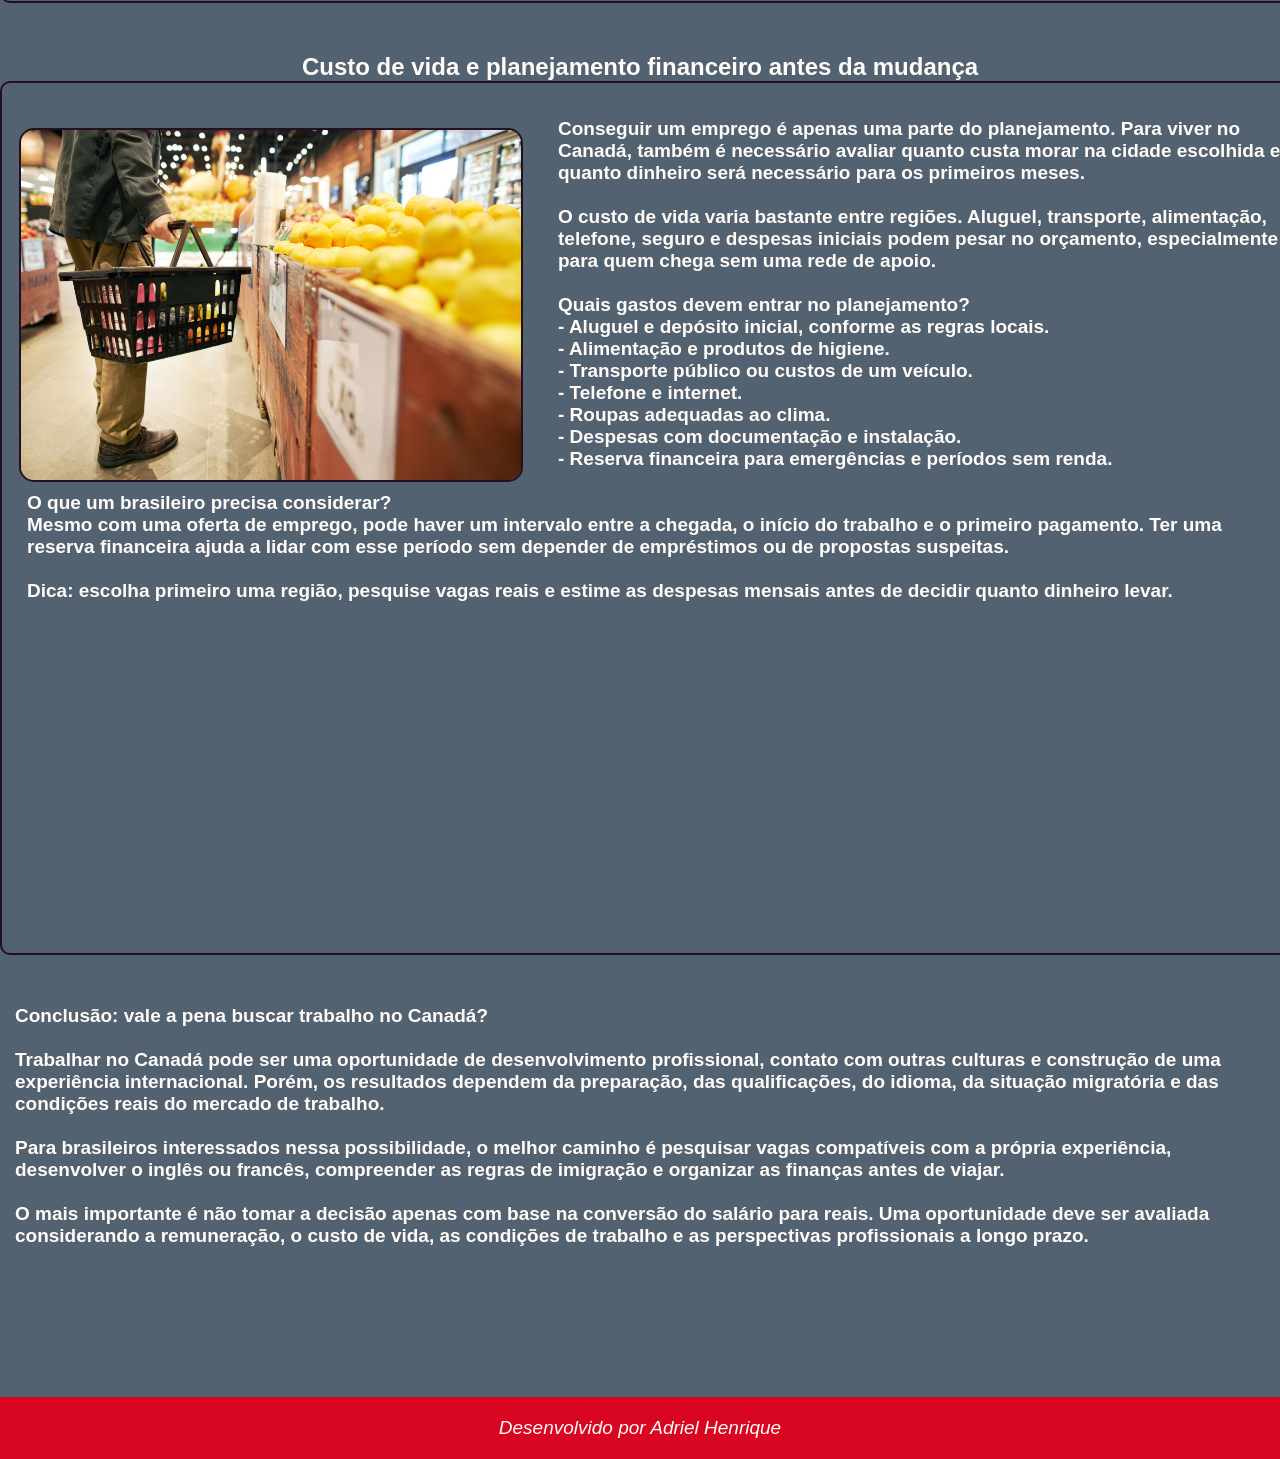
<file: trabalho.html>
<!DOCTYPE html>
<html lang="pt-br">
<head>
    <meta charset="UTF-8">
    <meta http-equiv="X-UA-Compatible" content="IE=edge">
    <meta name="viewport" content="width=device-width, initial-scale=1.0">
    <title>Site do Canadá</title>
    <link rel="stylesheet" href="estilo.css">
</head>
<body>
    <header>
        <div id="topo">
            <h1>Explorando o Canadá</h1>        
            <p>Por Adriel Henrique</p>
            <img src="imagens/Canada_contour-flag.png" alt="Country of Canada" width="280">
            
        </div>     
        <div id="menu">
            <nav>
            <ul>
                <li><a href="index.html">Início</a></li>
                <li><a href="turismo.html">Turismo</a></li>
                <li><a href="gastronomia.html">Gastronomia</a></li>
                <li><a href="clima.html">Clima</a></li>
                <li><a href="trabalho.html">Trabalho</a></li>
            </ul>
            </nav>
        </div>
    </header>
    <main>
        <h2>Trabalhar no Canadá: oportunidades, salários e como construir uma carreira no país</h2>
        <div id="conteudo-home">
            <p>O Canadá é um destino que desperta o interesse de muitos brasileiros que desejam ampliar suas oportunidades profissionais, melhorar a qualidade de vida ou construir uma carreira internacional. O país possui um mercado de trabalho diversificado, com oportunidades em áreas como tecnologia, saúde, construção civil, logística, indústria e serviços.
                <br><br>Entretanto, trabalhar no Canadá exige planejamento. As oportunidades variam conforme a província, a experiência profissional, o domínio do inglês ou francês e, principalmente, a autorização legal para trabalhar no país.
                <br><br>Para quem está pensando em sair do Brasil, conhecer o funcionamento do mercado de trabalho canadense é um primeiro passo para avaliar as possibilidades e preparar uma mudança com mais segurança.</p>
            <br>
            <h3>Principais áreas de trabalho no Canadá</h3>
            <div class="foto_work">
                <img src="imagens/work01.jpeg" alt="Pessoas fazendo atividae de escritório.">
                <p>O mercado de trabalho canadense reúne oportunidades em diferentes setores, desde atividades operacionais até profissões que exigem formação superior e especialização. As possibilidades dependem da região, da experiência do candidato e das necessidades dos empregadores.<br><br>
Entre as áreas que brasileiros costumam pesquisar estão:<br>
- Tecnologia: desenvolvimento de software, suporte técnico, análise de dados e segurança da informação.<br>
- Construção civil: carpintaria, instalações, manutenção e outras ocupações especializadas.<br>
- Saúde: enfermagem, assistência e profissões clínicas, muitas delas sujeitas a licenciamento.<br>
- Logística: armazenagem, distribuição, transporte e gestão de estoques.<br>
- Hotelaria e alimentação: hotéis, restaurantes, cozinhas e atendimento ao público.<br><br>
Essas áreas são exemplos de caminhos profissionais, não uma garantia de que haverá vagas disponíveis ou patrocínio de visto em determinada cidade. É importante pesquisar a demanda e os requisitos de cada ocupação no portal oficial canadense Job Bank.<br><br>
O que pode interessar aos brasileiros?<br>
Quem já possui experiência profissional pode tentar aproveitar competências adquiridas no Brasil. Em alguns casos, será necessário comprovar formação, obter certificações locais ou desenvolver o domínio do inglês ou francês.<br><br>
Dica: pesquise o nome da sua profissão em inglês e, quando aplicável, em francês. Isso ajuda a encontrar vagas e entender quais qualificações os empregadores exigem.</p>
            </div>
            <h3>Como conseguir um emprego no Canadá ainda estando no Brasil</h3>
            <div class="foto_work">
                <img src="imagens/work02.jpeg" alt="Mulher segurando documento enquanto usad o laptop.">
                <p>Conseguir uma oportunidade antes de viajar pode facilitar o planejamento financeiro e migratório. O processo geralmente envolve pesquisar vagas, preparar um currículo adequado ao mercado canadense e participar de entrevistas.<br><br>
Como começar?<br>
1. Prepare um currículo em inglês ou francês, conforme o idioma exigido pela vaga.<br>
2. Destaque experiências, habilidades técnicas, cursos e resultados profissionais relevantes.<br>
3. Pesquise vagas em plataformas confiáveis, como o Job Bank e páginas oficiais das empresas.<br>
4. Verifique se o empregador considera candidatos que estão fora do Canadá.<br>
5. Entenda quais documentos e autorizações serão necessários antes de aceitar a proposta.<br><br>
O governo canadense disponibiliza orientações para trabalhadores estrangeiros e informações sobre permissões de trabalho. Em muitos casos, uma oferta de emprego pode ser necessária, e o empregador pode precisar de uma avaliação de impacto no mercado de trabalho, conhecida pela sigla LMIA. Existem exceções conforme o programa aplicável.<br><br>
O que pode ser desafiador?<br>
Algumas empresas preferem candidatos que já estejam autorizados a trabalhar no Canadá. Por isso, candidatar-se do Brasil pode exigir mais persistência, qualificações específicas e pesquisa cuidadosa.<br><br>
Dica: desconfie de pessoas que prometem emprego garantido ou visto aprovado mediante pagamento. Confirme a identidade da empresa e nunca trate uma oferta de trabalho como garantia de autorização migratória.</p>
            </div>
            <h3>Visto de trabalho e autorização legal</h3>
            <div class="foto_work">
                <img src="imagens/work03.jpeg" alt="Pessoas no escritório e bandeira do Canadá ao fundo.">
                <p>Um dos pontos mais importantes para quem pretende trabalhar no Canadá é entender que entrar no país como visitante não significa ter autorização para trabalhar.<br><br>
A maioria dos estrangeiros precisa de uma permissão de trabalho, chamada work permit. De maneira geral, existem duas categorias principais:<br>
- Permissão vinculada a um empregador: autoriza o trabalho conforme as condições estabelecidas no documento, que podem incluir empregador, ocupação e local de trabalho.<br>
- Permissão de trabalho aberta (open work permit): permite trabalhar para determinados empregadores elegíveis, respeitando as condições da autorização. Ela só está disponível para pessoas que atendem aos critérios de programas específicos.<br><br>
A elegibilidade depende da situação individual, do programa migratório e dos documentos exigidos. Uma oferta de emprego, por si só, não garante que o pedido será aprovado.<br><br>
Como um brasileiro pode se preparar?<br>
- Identifique o tipo de autorização compatível com seu perfil.<br>
- Confira os requisitos no site oficial de imigração do Canadá.<br>
- Verifique se a ocupação exige certificação ou licença profissional.<br>
- Consulte os prazos e as taxas atualizados antes de iniciar o processo.<br><br>
Dica importante: utilize o portal oficial Work in Canada como ponto de partida. Evite tomar decisões com base apenas em vídeos, anúncios ou relatos de outras pessoas, pois as regras variam de acordo com o caso.</p>
            </div>
            <h3>Salários no Canadá: quanto é possível ganhar?</h3>
            <div class="foto_work">
                <img src="imagens/work04.jpeg" alt="Mulher sorridente usando um laptop.">
                <p>Os salários no Canadá variam conforme a profissão, a experiência, a província, a cidade e o tipo de contrato. Não existe um único salário que represente a realidade de todos os trabalhadores estrangeiros.<br><br>
Profissionais especializados podem receber remunerações mais elevadas, enquanto ocupações de entrada no mercado geralmente oferecem valores menores. Além disso, é importante diferenciar o salário bruto do valor líquido recebido depois dos descontos aplicáveis.<br><br>
Como pesquisar os salários?<br>
O Job Bank — Compare wages permite consultar informações salariais por ocupação e região. O portal apresenta referências que ajudam a comparar oportunidades e entender a remuneração praticada no mercado.<br><br>
Antes de aceitar uma proposta, considere:<br>
- O valor por hora ou o salário anual.<br>
- A quantidade de horas semanais previstas.<br>
- As regras para horas extras.<br>
- Os benefícios oferecidos pelo empregador.<br>
- Os descontos e impostos aplicáveis.<br>
- O custo de moradia e transporte na cidade escolhida.<br><br>
O que pode surpreender os brasileiros?<br>
Um salário que parece elevado quando convertido para reais não significa necessariamente maior poder de compra. O custo de aluguel, alimentação, transporte e outros gastos pode consumir uma parte considerável da renda, especialmente em grandes cidades.<br><br>
Dica: compare o salário com as despesas reais do local de trabalho antes de decidir se uma oportunidade vale a mudança.</p>
            </div>
            <h3>Inglês, francês e qualificações profissionais</h3>
            <div class="foto_work">
                <img src="imagens/work05.jpeg" alt="Jovens estudando">
                <p>O domínio do idioma é um dos fatores que podem influenciar a procura por emprego no Canadá. O inglês é amplamente utilizado em grande parte do país, enquanto o francês tem papel central em Quebec e também é importante em determinadas comunidades e oportunidades profissionais de outras províncias.<br><br>
É possível trabalhar sem falar inglês?<br>
Algumas vagas podem exigir conhecimentos básicos, enquanto outras demandam comunicação avançada. Mesmo em funções operacionais, compreender instruções de segurança, conversar com colegas e entender as condições de contratação é fundamental.<br><br>
Para profissões regulamentadas, como determinadas ocupações da saúde e da engenharia, pode ser necessário cumprir exigências adicionais de formação, registro ou licenciamento.<br><br>
Como se preparar antes de viajar?<br>
- Estude inglês voltado para entrevistas e situações profissionais.<br>
- Aprenda o vocabulário específico da sua área.<br>
- Prepare-se para explicar sua experiência e suas qualificações.<br>
- Verifique se seu diploma precisa passar por avaliação ou reconhecimento.<br>
- Consulte as exigências da província para profissões regulamentadas.<br><br>
O governo canadense também considera o conhecimento de inglês ou francês em diferentes programas de imigração econômica, mas os critérios variam conforme a categoria.<br><br>
Dica para brasileiros: começar a estudar o idioma ainda no Brasil pode ampliar as possibilidades de candidatura e facilitar a adaptação no trabalho.</p>
            </div>
            <h3>Direitos trabalhistas e cuidados para evitar golpes</h3>
            <div class="foto_work">
                <img src="imagens/work06.jpeg" alt="Pessoas em reunião.">
                <p>Trabalhadores estrangeiros também possuem direitos no Canadá. As regras específicas variam conforme a província ou o território e o setor de atividade, mas existem normas que tratam de remuneração, condições de trabalho, segurança e proteção contra exploração.<br><br>
O que verificar antes de começar?<br>
- Tenha acesso às condições do contrato e compreenda suas responsabilidades.<br>
- Confirme o salário, a jornada e as regras para horas extras.<br>
- Verifique as condições de segurança e os benefícios previstos.<br>
- Guarde cópias dos documentos e registros de pagamento.<br>
- Entenda as condições da sua permissão de trabalho, especialmente se ela estiver vinculada a um empregador.<br><br>
Como reconhecer possíveis golpes?<br>
Tenha cuidado com propostas que prometem visto garantido, salários extraordinários sem experiência ou contratação imediata mediante pagamento antecipado. Também desconfie de empresas que pedem para reter seu passaporte ou outros documentos pessoais.<br><br>
O governo canadense oferece orientações para trabalhadores estrangeiros e canais de informação sobre empregadores e condições de trabalho.<br><br>
Dica: confirme a vaga diretamente com a empresa e consulte as fontes oficiais antes de pagar por serviços de recrutamento ou imigração.</p>
            </div>
            <h3>Custo de vida e planejamento financeiro antes da mudança</h3>
            <div class="foto_work">
                <img src="imagens/work07.jpeg" alt="Pessoa fazendo compras no supermercado.">
                <p>Conseguir um emprego é apenas uma parte do planejamento. Para viver no Canadá, também é necessário avaliar quanto custa morar na cidade escolhida e quanto dinheiro será necessário para os primeiros meses.<br><br>
O custo de vida varia bastante entre regiões. Aluguel, transporte, alimentação, telefone, seguro e despesas iniciais podem pesar no orçamento, especialmente para quem chega sem uma rede de apoio.<br><br>
Quais gastos devem entrar no planejamento?<br>
- Aluguel e depósito inicial, conforme as regras locais.<br>
- Alimentação e produtos de higiene.<br>
- Transporte público ou custos de um veículo.<br>
- Telefone e internet.<br>
- Roupas adequadas ao clima.<br>
- Despesas com documentação e instalação.<br>
- Reserva financeira para emergências e períodos sem renda.<br><br>
O que um brasileiro precisa considerar?<br>
Mesmo com uma oferta de emprego, pode haver um intervalo entre a chegada, o início do trabalho e o primeiro pagamento. Ter uma reserva financeira ajuda a lidar com esse período sem depender de empréstimos ou de propostas suspeitas.<br><br>
Dica: escolha primeiro uma região, pesquise vagas reais e estime as despesas mensais antes de decidir quanto dinheiro levar.</p>
            </div>
            <p>Conclusão: vale a pena buscar trabalho no Canadá?<br><br>
Trabalhar no Canadá pode ser uma oportunidade de desenvolvimento profissional, contato com outras culturas e construção de uma experiência internacional. Porém, os resultados dependem da preparação, das qualificações, do idioma, da situação migratória e das condições reais do mercado de trabalho.<br><br>
Para brasileiros interessados nessa possibilidade, o melhor caminho é pesquisar vagas compatíveis com a própria experiência, desenvolver o inglês ou francês, compreender as regras de imigração e organizar as finanças antes de viajar.<br><br>
O mais importante é não tomar a decisão apenas com base na conversão do salário para reais. Uma oportunidade deve ser avaliada considerando a remuneração, o custo de vida, as condições de trabalho e as perspectivas profissionais a longo prazo.</p>
        </div>            
    </main>
    <footer>
        <p>Desenvolvido por Adriel Henrique</p>
    </footer>     
</body>
</html>
</file>
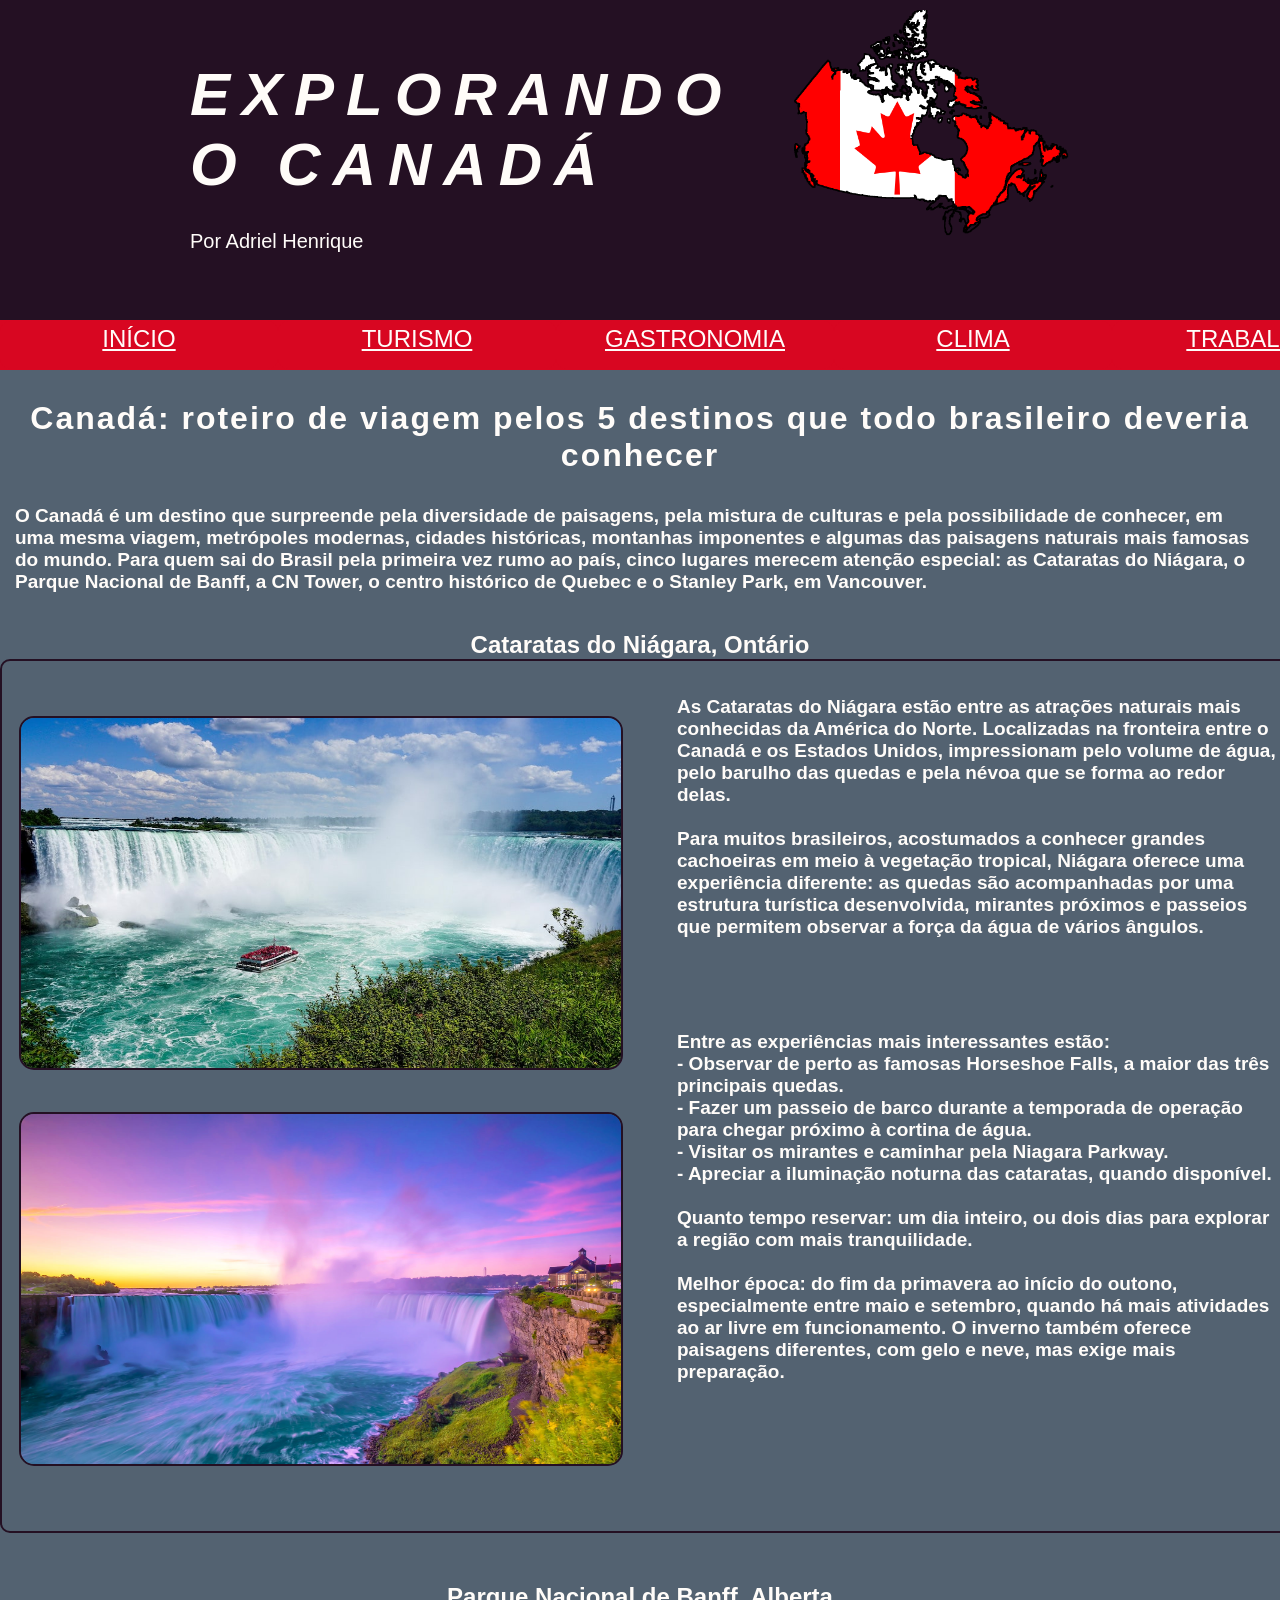
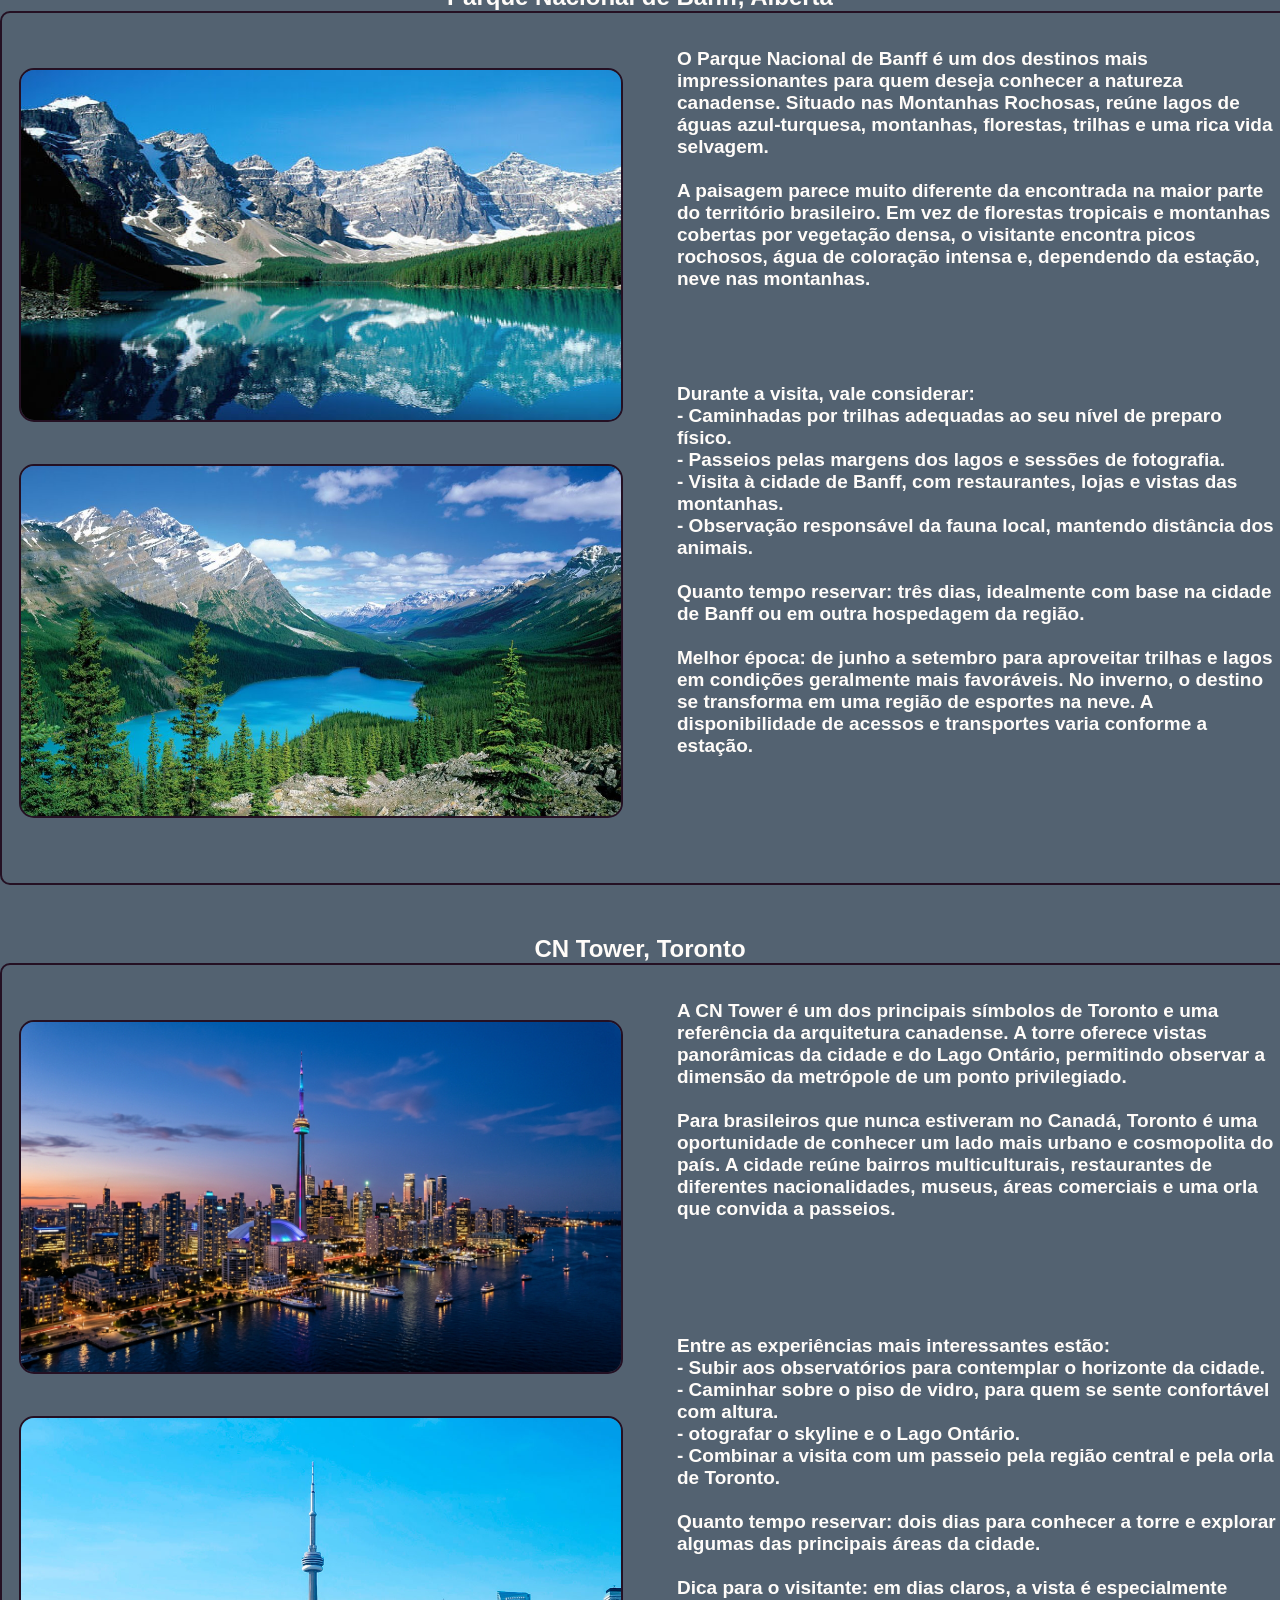
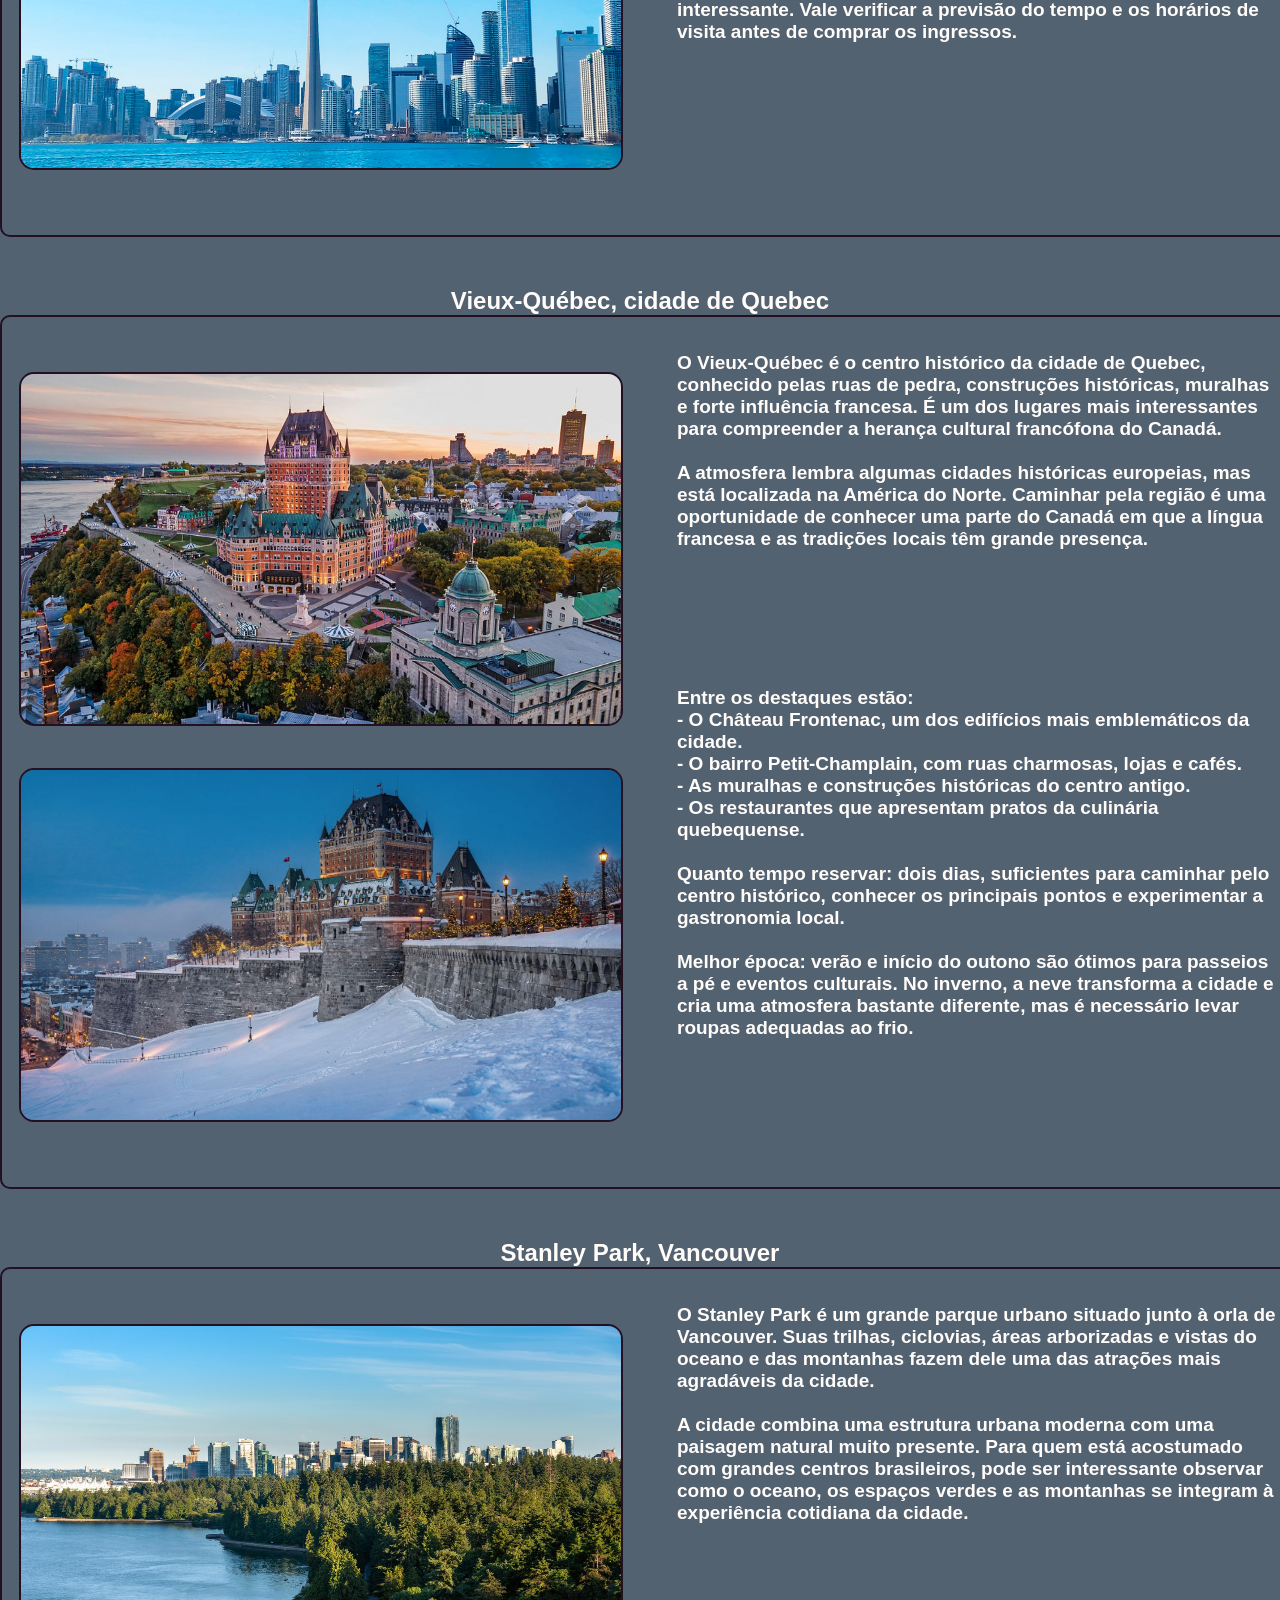
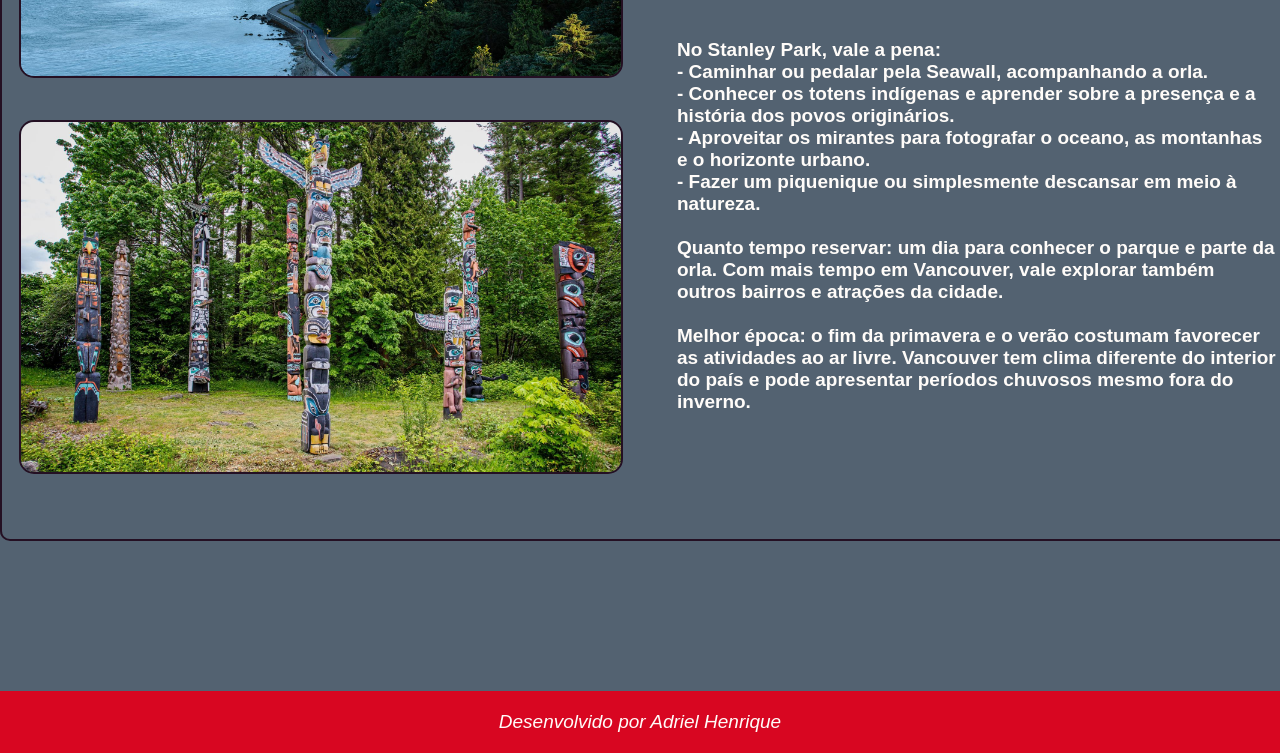
<file: turismo.html>
<!DOCTYPE html>
<html lang="pt-br">
<head>
    <meta charset="UTF-8">
    <meta http-equiv="X-UA-Compatible" content="IE=edge">
    <meta name="viewport" content="width=device-width, initial-scale=1.0">
    <title>Site do Canadá</title>
    <link rel="stylesheet" href="estilo.css">
</head>
<body>
    <header>
        <div id="topo">
            <h1>Explorando o Canadá</h1>        
            <p>Por Adriel Henrique</p>
            <img src="imagens/Canada_contour-flag.png" alt="Country of Canada" width="280">
            
        </div>     
        <div id="menu">
            <nav>
            <ul>
                <li><a href="index.html">Início</a></li>
                <li><a href="turismo.html">Turismo</a></li>
                <li><a href="gastronomia.html">Gastronomia</a></li>
                <li><a href="clima.html">Clima</a></li>
                <li><a href="trabalho.html">Trabalho</a></li>
            </ul>
            </nav>  
        </div>
    </header>
    <main>
        <h2>Canadá: roteiro de viagem pelos 5 destinos que todo brasileiro deveria conhecer</h2>
        <div id="conteudo-home">
            <p>O Canadá é um destino que surpreende pela diversidade de paisagens, pela mistura de culturas e pela possibilidade de conhecer, em uma mesma viagem, metrópoles modernas, cidades históricas, montanhas imponentes e algumas das paisagens naturais mais famosas do mundo.
            Para quem sai do Brasil pela primeira vez rumo ao país, cinco lugares merecem atenção especial: as Cataratas do Niágara, o Parque Nacional de Banff, a CN Tower, o centro histórico de Quebec e o Stanley Park, em Vancouver.</p>
            <br>
            <h3>Cataratas do Niágara, Ontário</h3>
            <div class="foto">
                <img src="imagens/niagarafalls01.jpg" alt="Niagara Falls">
                <p>As Cataratas do Niágara estão entre as atrações naturais mais conhecidas da América do Norte. Localizadas na fronteira entre o Canadá e os Estados Unidos, impressionam pelo volume de água, pelo barulho das quedas e pela névoa que se forma ao redor delas.<br><br>Para muitos brasileiros, acostumados a conhecer grandes cachoeiras em meio à vegetação tropical, Niágara oferece uma experiência diferente: as quedas são acompanhadas por uma estrutura turística desenvolvida, mirantes próximos e passeios que permitem observar a força da água de vários ângulos.</p>
                <p>Entre as experiências mais interessantes estão:<br>
                - Observar de perto as famosas Horseshoe Falls, a maior das três principais quedas.<br>
                - Fazer um passeio de barco durante a temporada de operação para chegar próximo à cortina de água.<br>
                - Visitar os mirantes e caminhar pela Niagara Parkway.<br>
                - Apreciar a iluminação noturna das cataratas, quando disponível.<br><br>Quanto tempo reservar: um dia inteiro, ou dois dias para explorar a região com mais tranquilidade. <br><br> Melhor época: do fim da primavera ao início do outono, especialmente entre maio e setembro, quando há mais atividades ao ar livre em funcionamento. O inverno também oferece paisagens diferentes, com gelo e neve, mas exige mais preparação.</p>
                <img src="imagens/niagarafalls02.jpg" alt="Sunset Niagara Falls">
            </div>
            <h3>Parque Nacional de Banff, Alberta</h3>
            <div class="foto">
                <img src="imagens/banff_national_park01.jpg" alt="Parque Nacional de Banff">
                <p>O Parque Nacional de Banff é um dos destinos mais impressionantes para quem deseja conhecer a natureza canadense. Situado nas Montanhas Rochosas, reúne lagos de águas azul-turquesa, montanhas, florestas, trilhas e uma rica vida selvagem.<br><br>A paisagem parece muito diferente da encontrada na maior parte do território brasileiro. Em vez de florestas tropicais e montanhas cobertas por vegetação densa, o visitante encontra picos rochosos, água de coloração intensa e, dependendo da estação, neve nas montanhas.</p>
                <p>Durante a visita, vale considerar:<br>
                - Caminhadas por trilhas adequadas ao seu nível de preparo físico.<br>
                - Passeios pelas margens dos lagos e sessões de fotografia.<br>
                - Visita à cidade de Banff, com restaurantes, lojas e vistas das montanhas.<br>
                - Observação responsável da fauna local, mantendo distância dos animais.<br><br>Quanto tempo reservar: três dias, idealmente com base na cidade de Banff ou em outra hospedagem da região.<br><br>Melhor época: de junho a setembro para aproveitar trilhas e lagos em condições geralmente mais favoráveis. No inverno, o destino se transforma em uma região de esportes na neve. A disponibilidade de acessos e transportes varia conforme a estação.</p>
                <img src="imagens/banff_national_park02.jpg" alt="Parque Nacional de Banff">
            </div>
            <h3>CN Tower, Toronto</h3>
            <div class="foto">
                <img src="imagens/cn_tower_toronto01.jpeg" alt="CN Tower">
                <p>A CN Tower é um dos principais símbolos de Toronto e uma referência da arquitetura canadense. A torre oferece vistas panorâmicas da cidade e do Lago Ontário, permitindo observar a dimensão da metrópole de um ponto privilegiado.<br><br>Para brasileiros que nunca estiveram no Canadá, Toronto é uma oportunidade de conhecer um lado mais urbano e cosmopolita do país. A cidade reúne bairros multiculturais, restaurantes de diferentes nacionalidades, museus, áreas comerciais e uma orla que convida a passeios.</p>
                <p>Entre as experiências mais interessantes estão: <br>
                - Subir aos observatórios para contemplar o horizonte da cidade.<br>
                - Caminhar sobre o piso de vidro, para quem se sente confortável com altura.<br>
                - otografar o skyline e o Lago Ontário.<br>
                - Combinar a visita com um passeio pela região central e pela orla de Toronto.<br><br>Quanto tempo reservar: dois dias para conhecer a torre e explorar algumas das principais áreas da cidade.<br><br>Dica para o visitante: em dias claros, a vista é especialmente interessante. Vale verificar a previsão do tempo e os horários de visita antes de comprar os ingressos.</p>
                <img src="imagens/cn_tower_toronto02.jpg" alt="CN Tower">
            </div>
            <h3>Vieux-Québec, cidade de Quebec</h3>
            <div class="foto">
                <img src="imagens/old_quebec01.jpg" alt="Vieux-Québec">
                <p>O Vieux-Québec é o centro histórico da cidade de Quebec, conhecido pelas ruas de pedra, construções históricas, muralhas e forte influência francesa. É um dos lugares mais interessantes para compreender a herança cultural francófona do Canadá.<br><br>A atmosfera lembra algumas cidades históricas europeias, mas está localizada na América do Norte. Caminhar pela região é uma oportunidade de conhecer uma parte do Canadá em que a língua francesa e as tradições locais têm grande presença.</p>
                <p>Entre os destaques estão:<br>
                - O Château Frontenac, um dos edifícios mais emblemáticos da cidade.<br>
                - O bairro Petit-Champlain, com ruas charmosas, lojas e cafés.<br>
                - As muralhas e construções históricas do centro antigo.<br>
                - Os restaurantes que apresentam pratos da culinária quebequense.<br><br>Quanto tempo reservar: dois dias, suficientes para caminhar pelo centro histórico, conhecer os principais pontos e experimentar a gastronomia local.<br><br>Melhor época: verão e início do outono são ótimos para passeios a pé e eventos culturais. No inverno, a neve transforma a cidade e cria uma atmosfera bastante diferente, mas é necessário levar roupas adequadas ao frio.</p>
                <img src="imagens/old_quebec02.jpg" alt="Vieux-Québec">
            </div>
            <h3>Stanley Park, Vancouver</h3>
            <div class="foto">
                <img src="imagens/stanley_park01.jpg" alt="Stanley Park">
                <p>O Stanley Park é um grande parque urbano situado junto à orla de Vancouver. Suas trilhas, ciclovias, áreas arborizadas e vistas do oceano e das montanhas fazem dele uma das atrações mais agradáveis da cidade.<br><br>A cidade combina uma estrutura urbana moderna com uma paisagem natural muito presente. Para quem está acostumado com grandes centros brasileiros, pode ser interessante observar como o oceano, os espaços verdes e as montanhas se integram à experiência cotidiana da cidade.</p>
                <p>No Stanley Park, vale a pena:<br>
                - Caminhar ou pedalar pela Seawall, acompanhando a orla.<br>
                - Conhecer os totens indígenas e aprender sobre a presença e a história dos povos originários.<br>
                - Aproveitar os mirantes para fotografar o oceano, as montanhas e o horizonte urbano.<br>
                - Fazer um piquenique ou simplesmente descansar em meio à natureza.<br><br>Quanto tempo reservar: um dia para conhecer o parque e parte da orla. Com mais tempo em Vancouver, vale explorar também outros bairros e atrações da cidade.<br><br>Melhor época: o fim da primavera e o verão costumam favorecer as atividades ao ar livre. Vancouver tem clima diferente do interior do país e pode apresentar períodos chuvosos mesmo fora do inverno.</p>
                <img src="imagens/stanley_park02.jpeg" alt="Stanley Park">
            </div>
        </div>               
    </main>
    <footer>
        <p>Desenvolvido por Adriel Henrique</p>
    </footer>     
</body>
</html>
</file>
<file: estilo.css>
* {
    margin: 0;
    padding: 0;
}
body {
    font-family: Verdana, Tahoma, sans-serif;
    background-color: #536271;
}
header {
    background-color: #241023;
}
#topo {
    width: 900px;
    height: 320px;
    margin: auto;
}
header h1 {
    text-transform: uppercase;
    font-style: italic;
    font-size: 60px;
    color:#FFFCF9;
    letter-spacing: 12px;
    line-height: 70px;
    width: 600px;
    float: left;
    padding: 60px 0 30px;
}
header p{
    color: #FFFCF9;
    font-size: 20px;
    width: 600px;
    float: left;
}
header img {
    margin-top: 10px;
}
main h2 {
    text-align: center;
    padding: 30px 0 40px;
    color: #FFFCF9;
    font-size: 32px;
    letter-spacing: 2px;
    height: 50px;
}
#conteudo-home {
    width: 1280px;
    height: auto;
    margin: auto;
    margin-bottom: 150px;
}
.textual {
    border: 2px solid #241023;
    border-radius: 15px;
    margin: 7px;
    float: left;
    margin-bottom: 30px;
}
.foto {
    width: 1280px;
    height: 840px;
    border: 2px solid #241023;
    border-radius: 10px;
    padding: 10px;
    padding-top: 20px;
    margin-bottom: 50px;
}
.foto img {
    border: 2px solid #241023;
    border-radius: 15px;
    margin: 7px;
    float: left;
    width: 600px;
    height: 350px;
    margin-top: 35px;
}
.foto p {
    float: right;
    width: 600px;
    height: 300px;
}
.foto_work {
    width: 1280px;
    height: 840px;
    border: 2px solid #241023;
    border-radius: 10px;
    padding: 10px;
    padding-top: 20px;
    margin-bottom: 50px;
}
.foto_work img {
    border: 2px solid #241023;
    border-radius: 15px;
    margin: 7px;
    float: left;
    width: 500px;
    height: 350px;
    margin-top: 25px;
    margin-right: 35px;
}
.foto_work p {
    float: none;
    width: 1255px;
    height: 300px;
}
#conteudo-home p {
    text-align: left;
    margin: 15px 15px 20px;
    font-weight: bold;
    color: #FFFCF9;
}
footer {
    background-color: #D80621;
    text-align: center;
    font-style: italic;
    color: #FFFCF9;
    padding: 20px 0;
}
nav {
    background-color: #D80621;
    width: 100%;
    height: 50px;
    overflow: hidden;
}
nav ul {
    list-style-type: none;
    text-transform: uppercase;
    padding-left: auto;
    margin: auto;
    width: 1400px;

}
nav ul li {
    float: left;
}
nav ul li a {
    font-size: 24px;
    background-color: #D80621;
    width: 270px;
    height: 40px;
    margin-top: 1px;
    display: block;
    text-align: center;
    padding: 4px;
    color: #FFFCF9;
    border-radius: 10px;
}
nav ul li a:hover {
    background-color: #FFFCF9;
    color: #D80621;
    text-shadow: 10px 10px 20px #FFFCF9;
}
p {
    color: #FFFCF9;
    font-size: 19px;
}
h3 {
    color: #FFFCF9;
    text-align: center;
    font-size: 24px;
}
</file>
